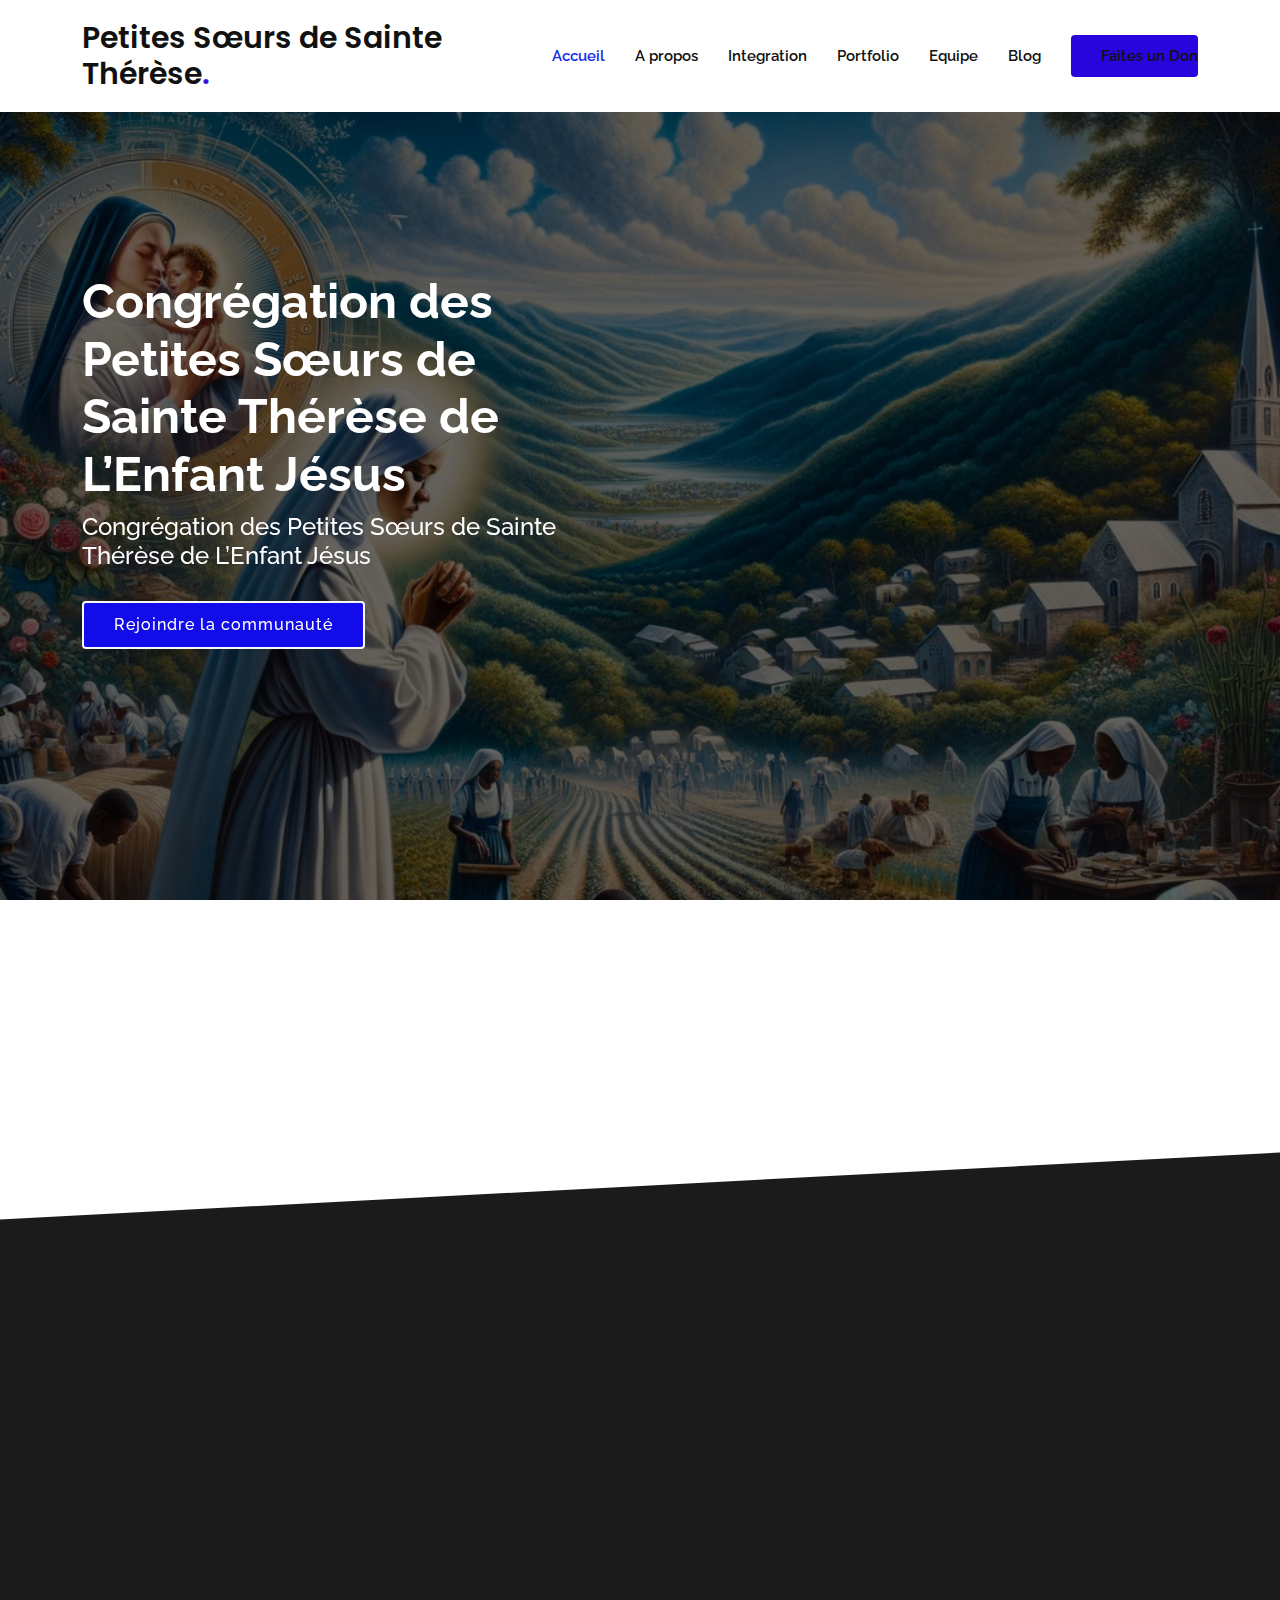
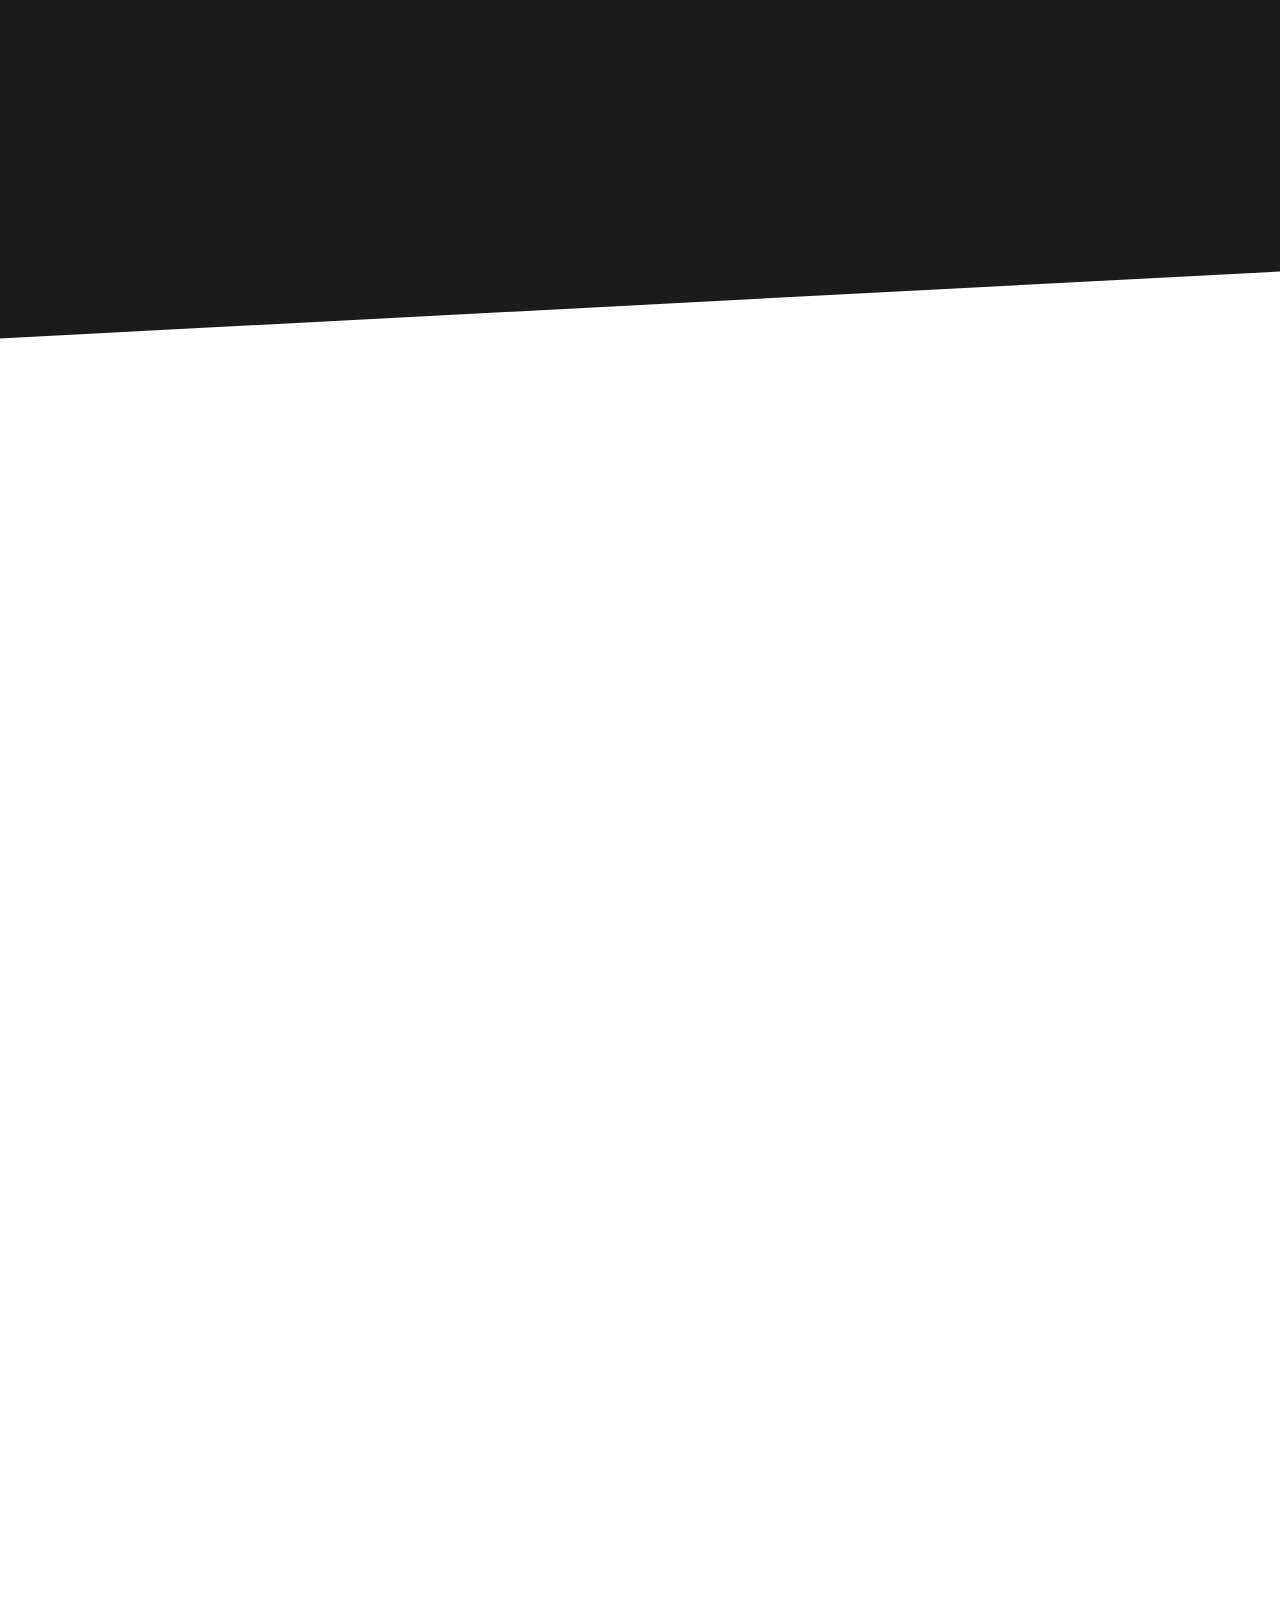
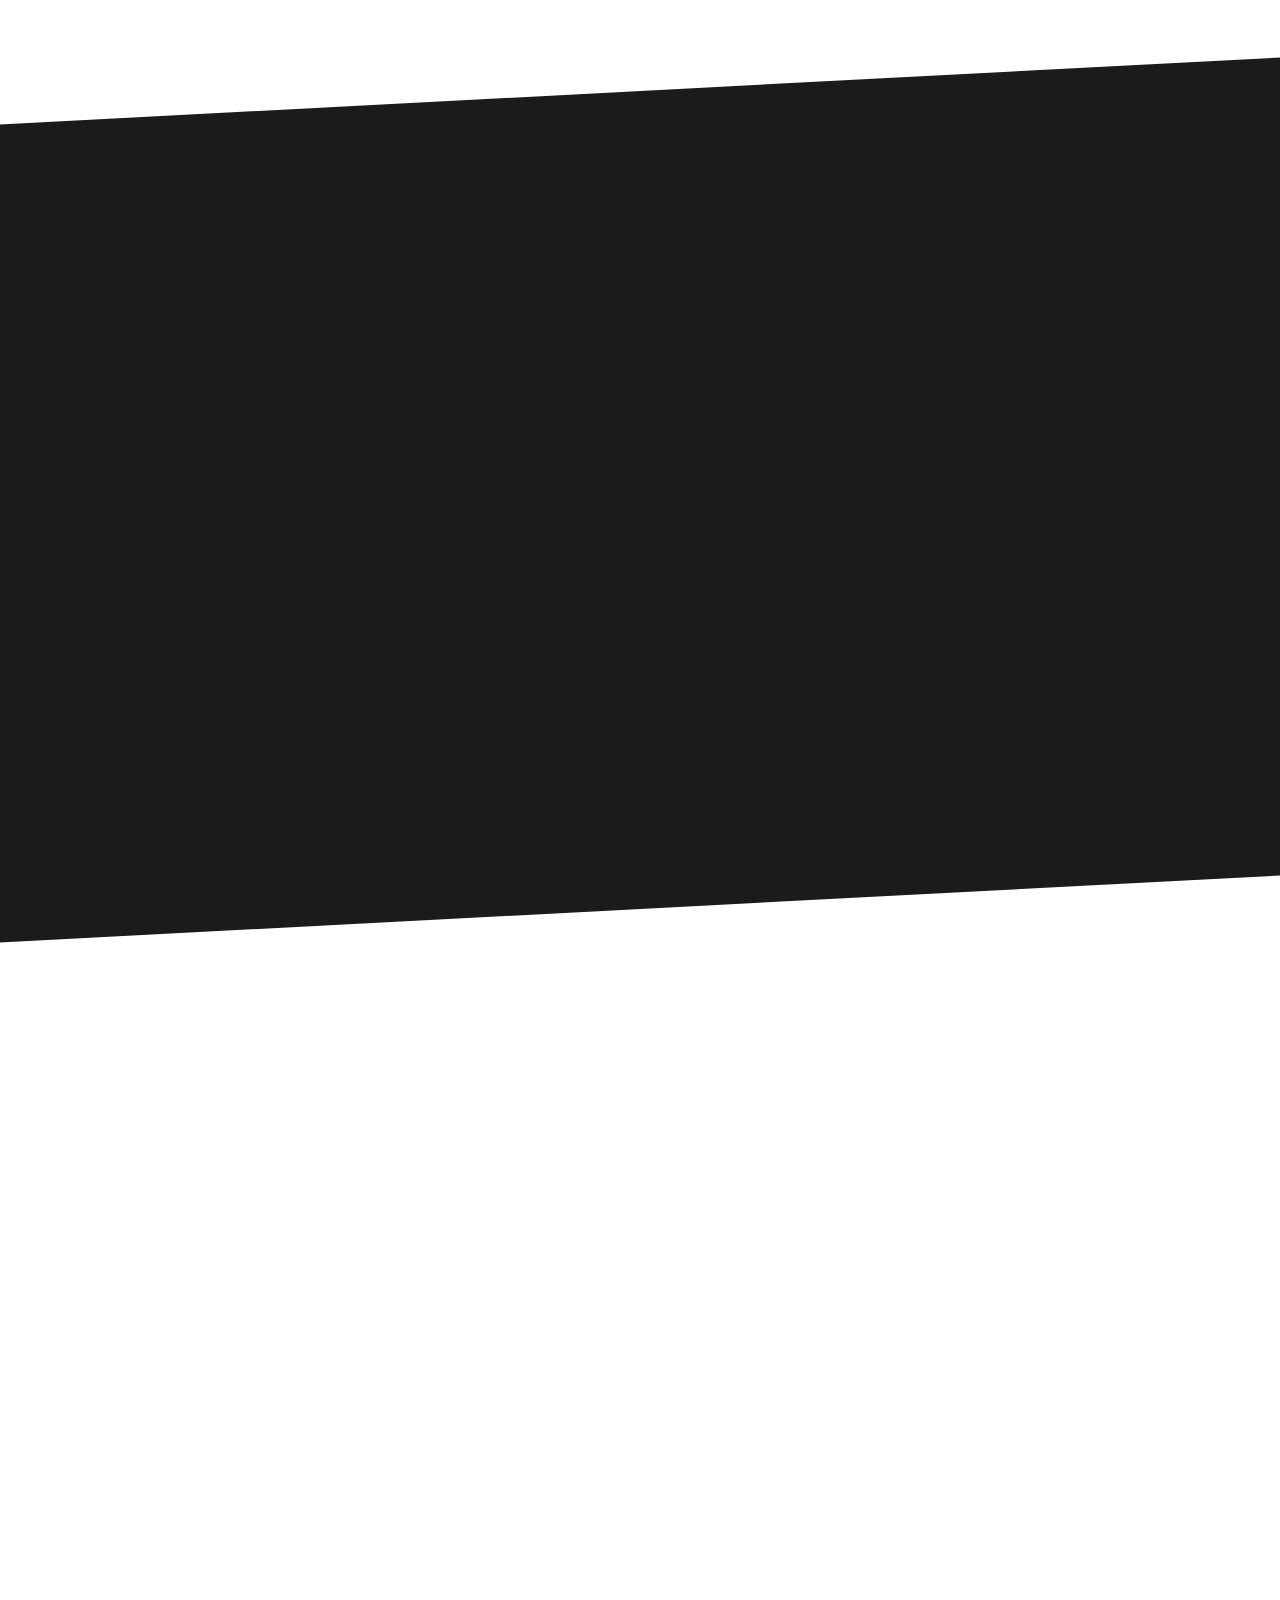
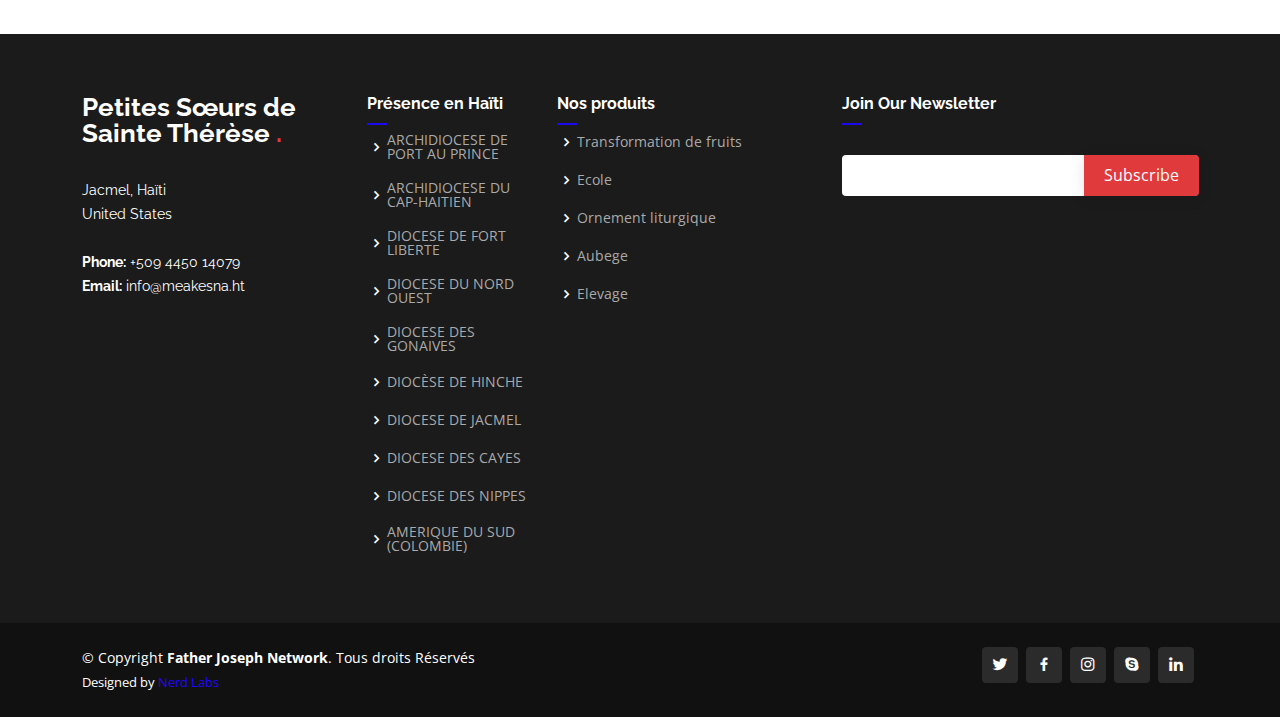
<file: index.html>
<!DOCTYPE html>
<html lang="en">

<head>
  <meta charset="utf-8">
  <meta content="width=device-width, initial-scale=1.0" name="viewport">

  <title>Congrégation des Petites Sœurs de Sainte Thérèse de L’Enfant Jésus.</title>
  <meta content="" name="description">
  <meta content="" name="keywords">

  <!-- Favicons -->
  <link href="assets/img/favicon.png" rel="icon">
  <link href="assets/img/apple-touch-icon.png" rel="apple-touch-icon">

  <!-- Google Fonts -->
  <link href="https://fonts.googleapis.com/css?family=Open+Sans:300,300i,400,400i,600,600i,700,700i|Raleway:300,300i,400,400i,500,500i,600,600i,700,700i|Poppins:300,300i,400,400i,500,500i,600,600i,700,700i" rel="stylesheet">

  <!-- Vendor CSS Files -->
  <link href="assets/vendor/aos/aos.css" rel="stylesheet">
  <link href="assets/vendor/bootstrap/css/bootstrap.min.css" rel="stylesheet">
  <link href="assets/vendor/bootstrap-icons/bootstrap-icons.css" rel="stylesheet">
  <link href="assets/vendor/boxicons/css/boxicons.min.css" rel="stylesheet">
  <link href="assets/vendor/glightbox/css/glightbox.min.css" rel="stylesheet">
  <link href="assets/vendor/remixicon/remixicon.css" rel="stylesheet">
  <link href="assets/vendor/swiper/swiper-bundle.min.css" rel="stylesheet">

  <!-- Template Main CSS File -->
  <link href="assets/css/style.css" rel="stylesheet">
</head>

<body>

  <!-- ======= Header ======= -->
  <header id="header" class="fixed-top d-flex align-items-center">
    <div class="container d-flex align-items-center">
      <h1 class="logo me-auto"><a href="index.html">Petites Sœurs de Sainte Thérèse<span>.</span></a></h1>
      <!-- Uncomment below if you prefer to use an image logo -->
      <!-- <a href="index.html" class="logo me-auto"><img src="assets/img/logo.png" alt=""></a>-->

      <nav id="navbar" class="navbar order-last order-lg-0">
        <ul>
          <li><a class="nav-link scrollto active" href="#hero">Accueil</a></li>
          <li><a class="nav-link scrollto" href="#about">A propos</a></li>
          <li><a class="nav-link scrollto" href="#services">Integration</a></li>
          <li><a class="nav-link scrollto " href="#portfolio">Portfolio</a></li>
          <li><a class="nav-link scrollto" href="#team">Equipe</a></li>
          <li><a href="blog.html">Blog</a></li>
          <!-- .navbar -->

      <a href="don.html" class="get-started-btn scrollto">Faites un Don</a>
    </div>
  </header><!-- End Header -->

  <!-- ======= Hero Section ======= -->
  <section id="hero" class="d-flex align-items-center">

    <div class="container" data-aos="zoom-out" data-aos-delay="100">
      <div class="row">
        <div class="col-xl-6">
          <h1>Congrégation des Petites Sœurs de Sainte Thérèse de L’Enfant Jésus</h1>
          <h2>Congrégation des Petites Sœurs de Sainte Thérèse de L’Enfant Jésus</h2>
          <a href="#about" class="btn-get-started scrollto">Rejoindre la communauté</a>
        </div>
      </div>
    </div>

  </section><!-- End Hero -->

  <main id="main">

    <!-- ======= Clients Section ======= -->
    <section id="clients" class="clients">
      <div class="container" data-aos="zoom-in">

        <div class="clients-slider swiper">
          <div class="swiper-wrapper align-items-center">
            <div class="swiper-slide"><img src="assets/img/clients/client-1.png" class="img-fluid" alt=""></div>
            <div class="swiper-slide"><img src="assets/img/clients/client-2.png" class="img-fluid" alt=""></div>
            <div class="swiper-slide"><img src="assets/img/clients/client-3.png" class="img-fluid" alt=""></div>
            <div class="swiper-slide"><img src="assets/img/clients/client-4.png" class="img-fluid" alt=""></div>
            <div class="swiper-slide"><img src="assets/img/clients/client-5.png" class="img-fluid" alt=""></div>
            <div class="swiper-slide"><img src="assets/img/clients/client-6.png" class="img-fluid" alt=""></div>
            <div class="swiper-slide"><img src="assets/img/clients/client-7.png" class="img-fluid" alt=""></div>
            <div class="swiper-slide"><img src="assets/img/clients/client-8.png" class="img-fluid" alt=""></div>
          </div>
          <div class="swiper-pagination"></div>
        </div>

      </div>
    </section><!-- End Clients Section -->

    <!-- ======= About Section ======= -->
    <section id="about" class="about section-bg">
      <div class="container" data-aos="fade-up">

        <div class="row no-gutters">
          <div class="content col-xl-5 d-flex align-items-stretch">
            <div class="content">
              <h3>Petites Sœurs de Sainte Thérèse de L’Enfant Jésus</h3>
              <p>
                Avec amour, foi et dévouement, nous marchons dans les pas de Sainte Thérèse, au service de ceux qui ont le plus besoin.
              </p>
              <a href="#" class="about-btn"><span>A Propos</span> <i class="bx bx-chevron-right"></i></a>
            </div>
          </div>
          <div class="col-xl-7 d-flex align-items-stretch">
            <div class="icon-boxes d-flex flex-column justify-content-center">
              <div class="row">
                <div class="col-md-6 icon-box" data-aos="fade-up" data-aos-delay="100">
                  <i class="bx bx-receipt"></i>
                  <h4>Fondée par le Père Louis Farnèse LOUIS CHARLES</h4>
                  <p>La Congrégation est est un phare d'espoir et de spiritualité ancré dans l'amour et le service. Notre mission, inspirée par l'enseignement et l'exemple de notre patronne Sainte Thérèse, est de propager l'amour du Christ à travers l'évangélisation, l'éducation, et le soin des plus démunis.</p>
                </div>
                <div class="col-md-6 icon-box" data-aos="fade-up" data-aos-delay="200">
                  <i class="bx bx-cube-alt"></i>
                  <h4>Rencontrez Sœur Denise DESIL</h4>
                  <p>Sœur Denise DESIL, notre guide spirituelle depuis 2017, incarne les valeurs de notre fondatrice et mène avec sagesse et compassion. Réélue en 2023, elle continue d’inspirer et de diriger notre communauté avec un engagement renouvelé envers notre mission.</p>
                </div>
                <div class="col-md-6 icon-box" data-aos="fade-up" data-aos-delay="300">
                  <i class="bx bx-images"></i>
                  <h4>Notre mission</h4>
                  <p>Nous vous invitons à explorer notre site pour découvrir l'histoire riche de notre Congrégation, notre charisme unique, et les diverses façons dont nous servons la communauté.</p>
                </div>
                <div class="col-md-6 icon-box" data-aos="fade-up" data-aos-delay="400">
                  <i class="bx bx-shield"></i>
                  <h4>Contribuer à notre mission</h4>
                  <p>Votre soutien est essentiel pour nous permettre de continuer notre œuvre. Découvrez comment vous pouvez contribuer à notre mission à travers vos prières et vos dons. Chaque geste, grand ou petit, aide à faire une différence significative dans la vie des personnes que nous servons.</p>
                </div>
              </div>
            </div><!-- End .content-->
          </div>
        </div>

      </div>
    </section><!-- End About Section -->

    <!-- ======= Counts Section ======= -->
    <section id="counts" class="counts">
      <div class="container" data-aos="fade-up">

        <div class="row">

          <div class="col-lg-3 col-md-6">
            <div class="count-box">
              <i class="bi bi-emoji-smile"></i>
              <span data-purecounter-start="0" data-purecounter-end="22" data-purecounter-duration="1" class="purecounter"></span>
              <p>Nos membres</p>
            </div>
          </div>

          <div class="col-lg-3 col-md-6 mt-5 mt-md-0">
            <div class="count-box">
              <i class="bi bi-journal-richtext"></i>
              <span data-purecounter-start="0" data-purecounter-end="30" data-purecounter-duration="1" class="purecounter"></span>
              <p>Projets</p>
            </div>
          </div>

          <div class="col-lg-3 col-md-6 mt-5 mt-lg-0">
            <div class="count-box">
              <i class="bi bi-headset"></i>
              <span data-purecounter-start="0" data-purecounter-end="76" data-purecounter-duration="1" class="purecounter"></span>
              <p>Années d'existence</p>
            </div>
          </div>

          <div class="col-lg-3 col-md-6 mt-5 mt-lg-0">
            <div class="count-box">
              <i class="bi bi-people"></i>
              <span data-purecounter-start="0" data-purecounter-end="10" data-purecounter-duration="1" class="purecounter"></span>
              <p>Equipes</p>
            </div>
          </div>

        </div>

      </div>
    </section><!-- End Counts Section -->

    <!-- ======= Tabs Section ======= -->
    <section id="tabs" class="tabs">
      <div class="container" data-aos="fade-up">

        <ul class="nav nav-tabs row d-flex">
          <li class="nav-item col-3">
            <a class="nav-link active show" data-bs-toggle="tab" data-bs-target="#tab-1">
              <i class="ri-gps-line"></i>
              <h4 class="d-none d-lg-block">ORA ET LABORA</h4>
            </a>
          </li>
          <li class="nav-item col-3">
            <a class="nav-link" data-bs-toggle="tab" data-bs-target="#tab-2">
              <i class="ri-body-scan-line"></i>
              <h4 class="d-none d-lg-block">VIE SPIRITUELLE </h4>
            </a>
          </li>
          <li class="nav-item col-3">
            <a class="nav-link" data-bs-toggle="tab" data-bs-target="#tab-3">
              <i class="ri-sun-line"></i>
              <h4 class="d-none d-lg-block">VIE EN COMMUNAUTE</h4>
            </a>
          </li>
          <li class="nav-item col-3">
            <a class="nav-link" data-bs-toggle="tab" data-bs-target="#tab-4">
              <i class="ri-store-line"></i>
              <h4 class="d-none d-lg-block">FORMATION</h4>
            </a>
          </li>
        </ul>

        <div class="tab-content">
          <div class="tab-pane active show" id="tab-1">
            <div class="row">
              <div class="col-lg-6 order-2 order-lg-1 mt-3 mt-lg-0" data-aos="fade-up" data-aos-delay="100">
                <h3>Vivre selon les volontés de Dieu</h3>
                <p class="fst-italic">
                  Le but spécifique de cette Institution est de faire étendre le Règne de Dieu et la sanctification de ses Membres par l’annonce de l’Evangile et l’application de la Petite Voie de l’Enfance Spirituelle : Amour, Confiance, Abandon de Thérèse de Lisieux, sa Patronne.
                </p>
                <ul>
                  <li><i class="ri-check-double-line"></i> Fondée pour améliorer la vie des paysans, liant agriculture et éducation.</li>
                  <li><i class="ri-check-double-line"></i> Inspirée par les enseignements de Jésus, se concentre sur les besoins physiques et spirituels</li>
                  <li><i class="ri-check-double-line"></i> Devise "ORA ET LABORA" guide leur travail auprès des communautés rurales.</li>
                </ul>
                <p>
                  Fondée le 14 décembre 1948 par le Père Louis Farnèse LOUIS CHARLES dans les montagnes de Jacmel à Marbial, la Congrégation des Petites Sœurs de Sainte Thérèse de l’Enfant Jésus (PSST) est la première Congrégation autochtone d’Haïti, centrée sur l'extension du Règne de Dieu et la sanctification de ses membres à travers l'évangélisation et l'application de la "Petite Voie" de Sainte Thérèse de Lisieux. Profondément attachée au bien-être des paysans, cette Congrégation lie étroitement l'éducation, notamment en lecture et écriture, au travail de la terre, suivant la devise "ORA ET LABORA" (prie et travaille). Elle vise à transformer ses membres en producteurs de nourriture et en éducateurs, particulièrement dans les zones rurales d’Haïti, en réponse à l'appel à la fois spirituel et corporel de l’Évangile. Officiellement reconnue comme Institut de droit diocésain en 1965 et en tant qu'Institut de droit pontifical en 1998, la Congrégation a déménagé près de Port-au-Prince en 1955, sous la guidance de Monseigneur Rémy AUGUSTIN, pour mieux se développer.
                </p>
              </div>
              <div class="col-lg-6 order-1 order-lg-2 text-center" data-aos="fade-up" data-aos-delay="200">
                <img src="assets/img/ora.webp" alt="" class="img-fluid">
              </div>
            </div>
          </div>
          <div class="tab-pane" id="tab-2">
            <div class="row">
              <div class="col-lg-6 order-2 order-lg-1 mt-3 mt-lg-0">
                <h3>Pratiques Spirituelles Quotidiennes et Dévotion à la Sainteté</h3>
                <p>
                  Appréciation des Membres au regard de l’appel à la Sainteté dans le style de la Sequela Christi.
                  Les Membres de l’Institut s’imposent chaque jour une demi-heure de méditation ou de contemplation, le matin.
                  Avant le coucher, elles font l’examen de leur journée pour mieux voir comment elles ont accueilli et vécu   l’amour de Jésus et les inspirations du Père.  
                  Une fois par mois elles ont une journée de récollection et chaque année une retraite de huit (8) jours et une journée thérésienne. Le mardi est consacré à Sainte Thérèse de l’Enfant Jésus.
                  
                </p>
                <ul>
                  <li><i class="ri-check-double-line"></i>Elles intensifient leur vie d’intimité avec Jésus à l’heure Sainte hebdomadaire, Visite au saint quotidiennement.</li>
                  <li><i class="ri-check-double-line"></i>Elles reçoivent le sacrement de la réconciliation de façon régulière.</li>
                  <li><i class="ri-check-double-line"></i>Elles récitent le rosaire quotidiennement.</li>
                  <li><i class="ri-check-double-line"></i>Les Laudes, les Vêpres et les Complies sont priées communautairement.</li>
                </ul>
              </div>
              <div class="col-lg-6 order-1 order-lg-2 text-center">
                <img src="assets/img/spiritualite.webp" alt="" class="img-fluid">
              </div>
            </div>
          </div>
          <div class="tab-pane" id="tab-3">
            <div class="row">
              <div class="col-lg-6 order-2 order-lg-1 mt-3 mt-lg-0">
                <h3>Agrandir la communauté de la foi en Christ</h3>
                <p>
                  Les Petites Sœurs vivent comme Sainte Thérèse, dans une union étroite avec Jésus. La prière personnelle est importante pour elles. Elle leur permet de rencontrer Jésus dans l’intime de leur cœur. Elles vivent en communion fraternelle avec leurs Sœurs. Elles essaient de s’adapter au tempérament de chacune de leurs Sœurs. Elles trouvent dans la vie en fraternité un soutien et un réconfort.
                  Elles vivent dans une fraternité rassemblée par le Christ, comportant la cohabitation, la mise en commun des biens et le partage des tâches domestiques                  
                </p>
                <ul>
                  <li><i class="ri-check-double-line"></i>Vie fraternelle centrée sur le Christ et l'entraide.</li>
                  <li><i class="ri-check-double-line"></i>Cultiver les valeurs chrétiennes par travail commun et prière.</li>
                  <li><i class="ri-check-double-line"></i>Incarnation de l'amour du Christ dans actions et foi</li>
                </ul>

              </div>
              <div class="col-lg-6 order-1 order-lg-2 text-center">
                <img src="assets/img/communaute.webp" alt="" class="img-fluid">
              </div>
            </div>
          </div>
          <div class="tab-pane" id="tab-4">
            <div class="row">
              <div class="col-lg-6 order-2 order-lg-1 mt-3 mt-lg-0">
                <h3>Les séances de formation</h3>
                <p>
                  Selon les Constitutions des Petites Sœurs de Sainte Thérèse de l’Enfant Jésus (article 7.2.1) la formation a pour objectif de les aider aux différentes étapes de leur vie, à ressaisir et à approfondir leur vocation propre. Cette vocation propre les engage à s’identifier de plus en plus à Jésus de Nazareth qui vivait harmonieusement sa relation au père et son engagement au monde (canon 659, # 1 & 2). Ce processus requiert : écoute, dialogue, partage, accompagnement dans le temps, la formation et l’expérience dans le domaine de la formation.
                  La formation des Petites Sœurs de Sainte Thérèse de l’Enfant Jésus est constituée de différentes étapes :                
                </p>
                <ul>
                  <li><i class="ri-check-double-line"></i>L’Eveil Vocationnel</li>
                  <li><i class="ri-check-double-line"></i>Le Pré- Noviciat (le Postulat)</li>
                  <li><i class="ri-check-double-line"></i>Le Noviciat</li>
                  <li><i class="ri-check-double-line"></i>Le Juniorat</li>
                  <li><i class="ri-check-double-line"></i>La formation permanente.</li>
                </ul>
              </div>
              <div class="col-lg-6 order-1 order-lg-2 text-center">
                <img src="assets/img/soeurprie.webp" alt="" class="img-fluid">
              </div>
            </div>
          </div>
        </div>

      </div>
    </section><!-- End Tabs Section -->

<!-- ======= Services Section ======= -->
<section id="services" class="services section-bg ">
  <div class="container" data-aos="fade-up">

    <div class="section-title">
      <h2>Services</h2>
      <p>Magnam dolores commodi suscipit. Necessitatibus eius consequatur ex aliquid fuga eum quidem. Sit sint consectetur velit. Quisquam quos quisquam cupiditate. Et nemo qui impedit suscipit alias ea.</p>
    </div>

    <div class="row">
      <div class="col-md-6">
        <div class="icon-box" data-aos="fade-up" data-aos-delay="100">
          <i class="bi bi-briefcase"></i>
          <h4><a href="#">Lorem Ipsum</a></h4>
          <p>Voluptatum deleniti atque corrupti quos dolores et quas molestias excepturi sint occaecati cupiditate non provident</p>
        </div>
      </div>
      <div class="col-md-6 mt-4 mt-md-0">
        <div class="icon-box" data-aos="fade-up" data-aos-delay="200">
          <i class="bi bi-card-checklist"></i>
          <h4><a href="#">Dolor Sitema</a></h4>
          <p>Minim veniam, quis nostrud exercitation ullamco laboris nisi ut aliquip ex ea commodo consequat tarad limino ata</p>
        </div>
      </div>
      <div class="col-md-6 mt-4 mt-md-0">
        <div class="icon-box" data-aos="fade-up" data-aos-delay="300">
          <i class="bi bi-bar-chart"></i>
          <h4><a href="#">Sed ut perspiciatis</a></h4>
          <p>Duis aute irure dolor in reprehenderit in voluptate velit esse cillum dolore eu fugiat nulla pariatur</p>
        </div>
      </div>
      <div class="col-md-6 mt-4 mt-md-0">
        <div class="icon-box" data-aos="fade-up" data-aos-delay="400">
          <i class="bi bi-binoculars"></i>
          <h4><a href="#">Nemo Enim</a></h4>
          <p>Excepteur sint occaecat cupidatat non proident, sunt in culpa qui officia deserunt mollit anim id est laborum</p>
        </div>
      </div>
      <div class="col-md-6 mt-4 mt-md-0">
        <div class="icon-box" data-aos="fade-up" data-aos-delay="500">
          <i class="bi bi-brightness-high"></i>
          <h4><a href="#">Magni Dolore</a></h4>
          <p>At vero eos et accusamus et iusto odio dignissimos ducimus qui blanditiis praesentium voluptatum deleniti atque</p>
        </div>
      </div>
      <div class="col-md-6 mt-4 mt-md-0">
        <div class="icon-box" data-aos="fade-up" data-aos-delay="600">
          <i class="bi bi-calendar4-week"></i>
          <h4><a href="#">Eiusmod Tempor</a></h4>
          <p>Et harum quidem rerum facilis est et expedita distinctio. Nam libero tempore, cum soluta nobis est eligendi</p>
        </div>
      </div>
    </div>

  </div>
</section><!-- End Services Section -->

    <!-- ======= Contact Section ======= -->
  <section id="contact" class="contact">
      <div class="container" data-aos="fade-up">

        <div class="section-title">
          <h2>Contact</h2>
          <p>Ensemble, avec foi et amour, nous poursuivons l’œuvre de Sainte Thérèse, apportant lumière et espoir à ceux qui en ont le plus besoin.</p>
        </div>

        <div class="row" data-aos="fade-up" data-aos-delay="100">

          <div class="col-lg-6">

            <div class="row">
              <div class="col-md-12">
                <div class="info-box">
                  <i class="bx bx-map"></i>
                  <h3>Adresse</h3>
                  <p>10, rue XXX, Jacmel, Haiti</p>
                </div>
              </div>
              <div class="col-md-6">
                <div class="info-box mt-4">
                  <i class="bx bx-envelope"></i>
                  <h3>Email</h3>
                  <p>info@meakesna.ht<br>contact@meakesna.ht</p>
                </div>
              </div>
              <div class="col-md-6">
                <div class="info-box mt-4">
                  <i class="bx bx-phone-call"></i>
                  <h3>Appelez-nous</h3>
                  <p>+509 3333 4444<br>+509 4444 3333</p>
                </div>
              </div>
            </div>

          </div>

          <div class="col-lg-6">
            <form action="forms/contact.php" method="post" role="form" class="php-email-form">
              <div class="row">
                <div class="col form-group">
                  <input type="text" name="name" class="form-control" id="name" placeholder="Your Name" required>
                </div>
                <div class="col form-group">
                  <input type="email" class="form-control" name="email" id="email" placeholder="Your Email" required>
                </div>
              </div>
              <div class="form-group">
                <input type="text" class="form-control" name="subject" id="subject" placeholder="Subject" required>
              </div>
              <div class="form-group">
                <textarea class="form-control" name="message" rows="5" placeholder="Message" required></textarea>
              </div>
              <div class="my-3">
                <div class="loading">En cours</div>
                <div class="error-message"></div>
                <div class="sent-message">Nous sommes toujours heureux d’entendre de ceux qui partagent notre passion pour la charité et la foi. N'hésitez pas à nous contacter pour plus d'informations, pour offrir votre aide, ou simplement pour demander une prière.

                  Ensemble, avec foi et amour, nous poursuivons l’œuvre de Sainte Thérèse, apportant lumière et espoir à ceux qui en ont le plus besoin.</div>
              </div>
              <div class="text-center"><button type="submit">Message envoyé</button></div>
            </form>
          </div>

        </div>

      </div>
    </section><!-- End Contact Section -->

  </main><!-- End #main -->

  <!-- ======= Footer ======= -->
  <footer id="footer">

    <div class="footer-top">
      <div class="container">
        <div class="row">

          <div class="col-lg-3 col-md-6 footer-contact">
            <h3>Petites Sœurs de Sainte Thérèse <span>.</span></h3>
            <p>
            <br>
              Jacmel, Haïti<br>
              United States <br><br>
              <strong>Phone:</strong> +509 4450 14079<br>
              <strong>Email:</strong> info@meakesna.ht<br>
            </p>
          </div>

          <div class="col-lg-2 col-md-6 footer-links">
            <h4>Présence en Haïti</h4>
            <ul>
              <li><i class="bx bx-chevron-right"></i> <a href="#">ARCHIDIOCESE DE PORT AU PRINCE</a></li>
              <li><i class="bx bx-chevron-right"></i> <a href="#">ARCHIDIOCESE  DU CAP-HAITIEN</a></li>
              <li><i class="bx bx-chevron-right"></i> <a href="#">DIOCESE DE FORT LIBERTE</a></li>
              <li><i class="bx bx-chevron-right"></i> <a href="#">DIOCESE DU NORD OUEST</a></li>
              <li><i class="bx bx-chevron-right"></i> <a href="#">DIOCESE DES GONAIVES</a></li>
              <li><i class="bx bx-chevron-right"></i> <a href="#">DIOCÈSE DE HINCHE</a></li>
              <li><i class="bx bx-chevron-right"></i> <a href="#">DIOCESE DE JACMEL</a></li>
              <li><i class="bx bx-chevron-right"></i> <a href="#">DIOCESE DES CAYES</a></li>
              <li><i class="bx bx-chevron-right"></i> <a href="#">DIOCESE DES NIPPES</a></li>
              <li><i class="bx bx-chevron-right"></i> <a href="#">AMERIQUE DU SUD (COLOMBIE)</a></li>
            </ul>
          </div>

          <div class="col-lg-3 col-md-6 footer-links">
            <h4>Nos produits</h4>
            <ul>
              <li><i class="bx bx-chevron-right"></i> <a href="#">Transformation de fruits</a></li>
              <li><i class="bx bx-chevron-right"></i> <a href="#">Ecole</a></li>
              <li><i class="bx bx-chevron-right"></i> <a href="#">Ornement liturgique</a></li>
              <li><i class="bx bx-chevron-right"></i> <a href="#">Aubege</a></li>
              <li><i class="bx bx-chevron-right"></i> <a href="#">Elevage</a></li>
            </ul>
          </div>

          <div class="col-lg-4 col-md-6 footer-newsletter">
            <h4>Join Our Newsletter</h4>
            <form action="" method="post">
              <input type="email" name="email"><input type="submit" value="Subscribe">
            </form>
          </div>

        </div>
      </div>
    </div>

    <div class="container d-md-flex py-4">

      <div class="me-md-auto text-center text-md-start">
        <div class="copyright">
          &copy; Copyright <strong><span>Father Joseph Network</span></strong>. Tous droits Réservés
        </div>
        <div class="credits">
          Designed by <a href="#">Nerd Labs</a>
        </div>
      </div>
      <div class="social-links text-center text-md-end pt-3 pt-md-0">
        <a href="#" class="twitter"><i class="bx bxl-twitter"></i></a>
        <a href="#" class="facebook"><i class="bx bxl-facebook"></i></a>
        <a href="#" class="instagram"><i class="bx bxl-instagram"></i></a>
        <a href="#" class="google-plus"><i class="bx bxl-skype"></i></a>
        <a href="#" class="linkedin"><i class="bx bxl-linkedin"></i></a>
      </div>
    </div>
  </footer><!-- End Footer -->

  <a href="#" class="back-to-top d-flex align-items-center justify-content-center"><i class="bi bi-arrow-up-short"></i></a>

  <!-- Vendor JS Files -->
  <script src="assets/vendor/purecounter/purecounter_vanilla.js"></script>
  <script src="assets/vendor/aos/aos.js"></script>
  <script src="assets/vendor/bootstrap/js/bootstrap.bundle.min.js"></script>
  <script src="assets/vendor/glightbox/js/glightbox.min.js"></script>
  <script src="assets/vendor/isotope-layout/isotope.pkgd.min.js"></script>
  <script src="assets/vendor/swiper/swiper-bundle.min.js"></script>
  <script src="assets/vendor/php-email-form/validate.js"></script>

  <!-- Template Main JS File -->
  <script src="assets/js/main.js"></script>

</body>

</html>
</file>
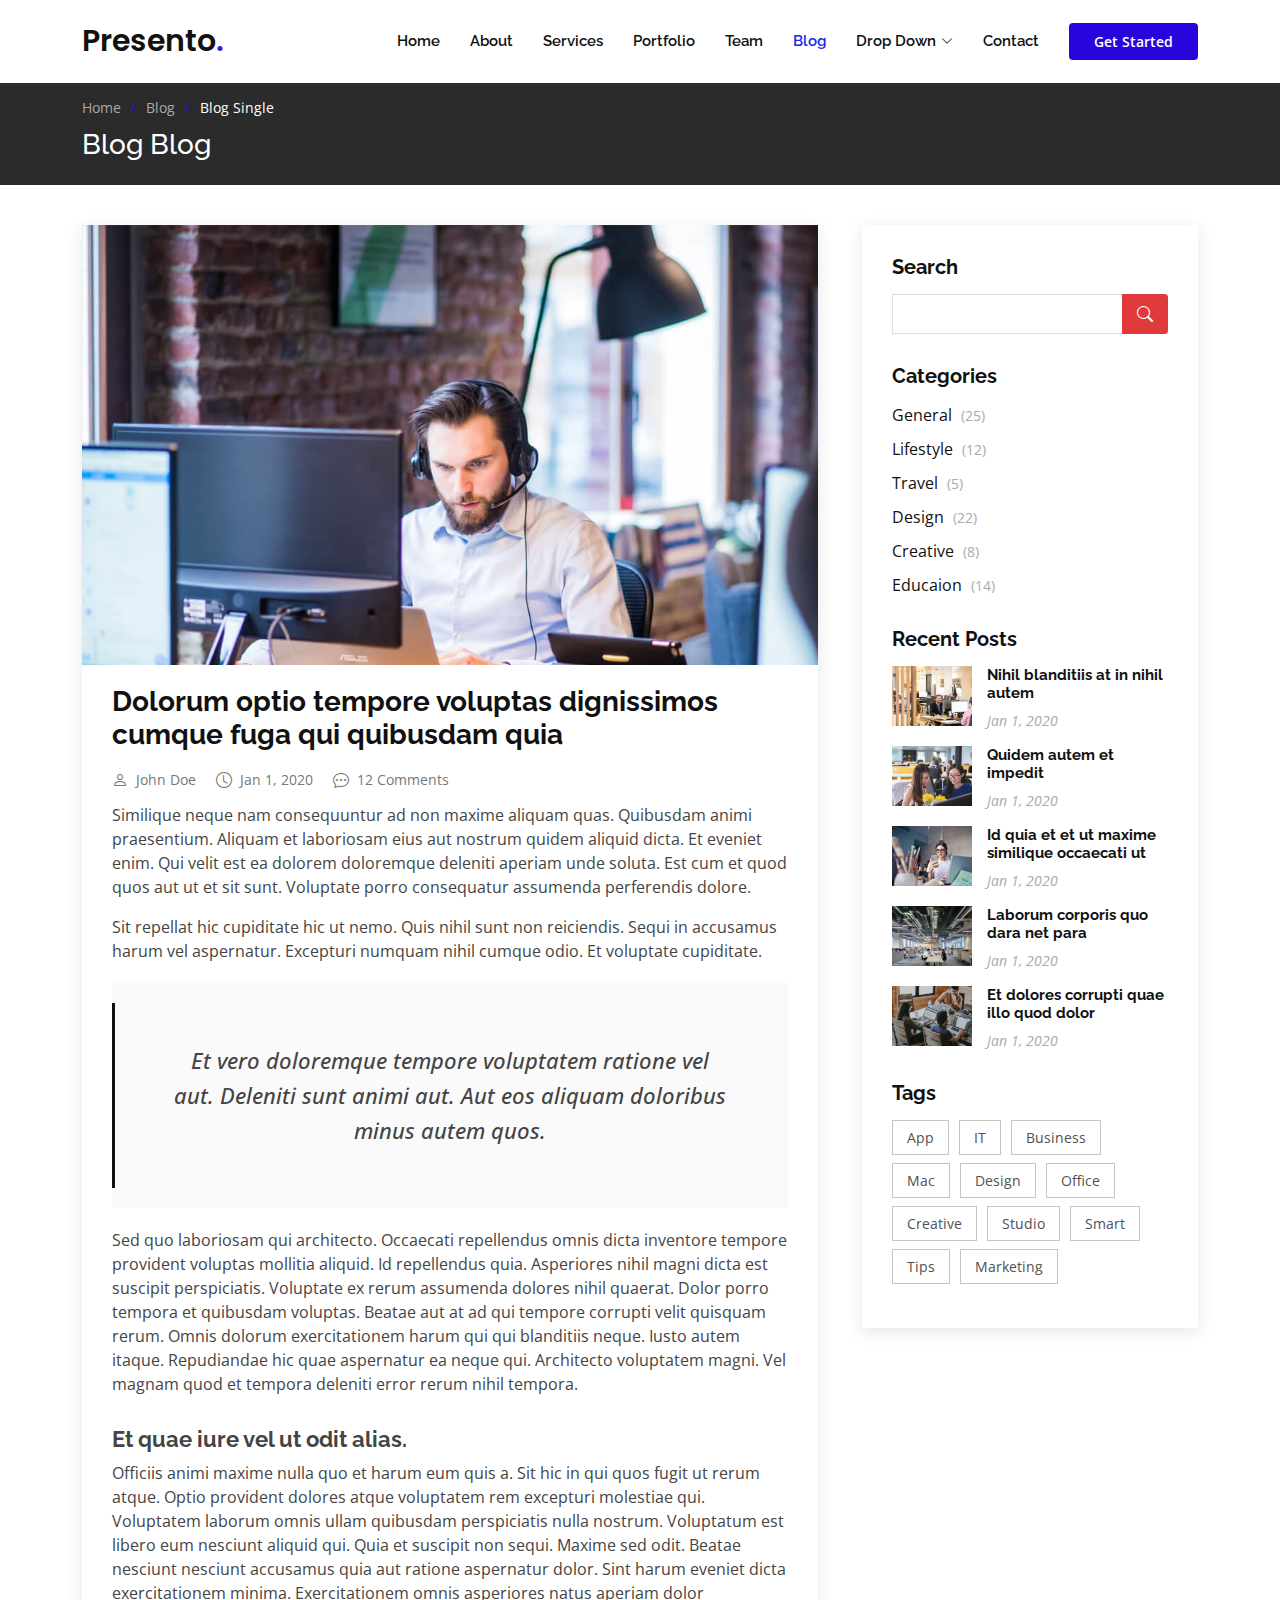
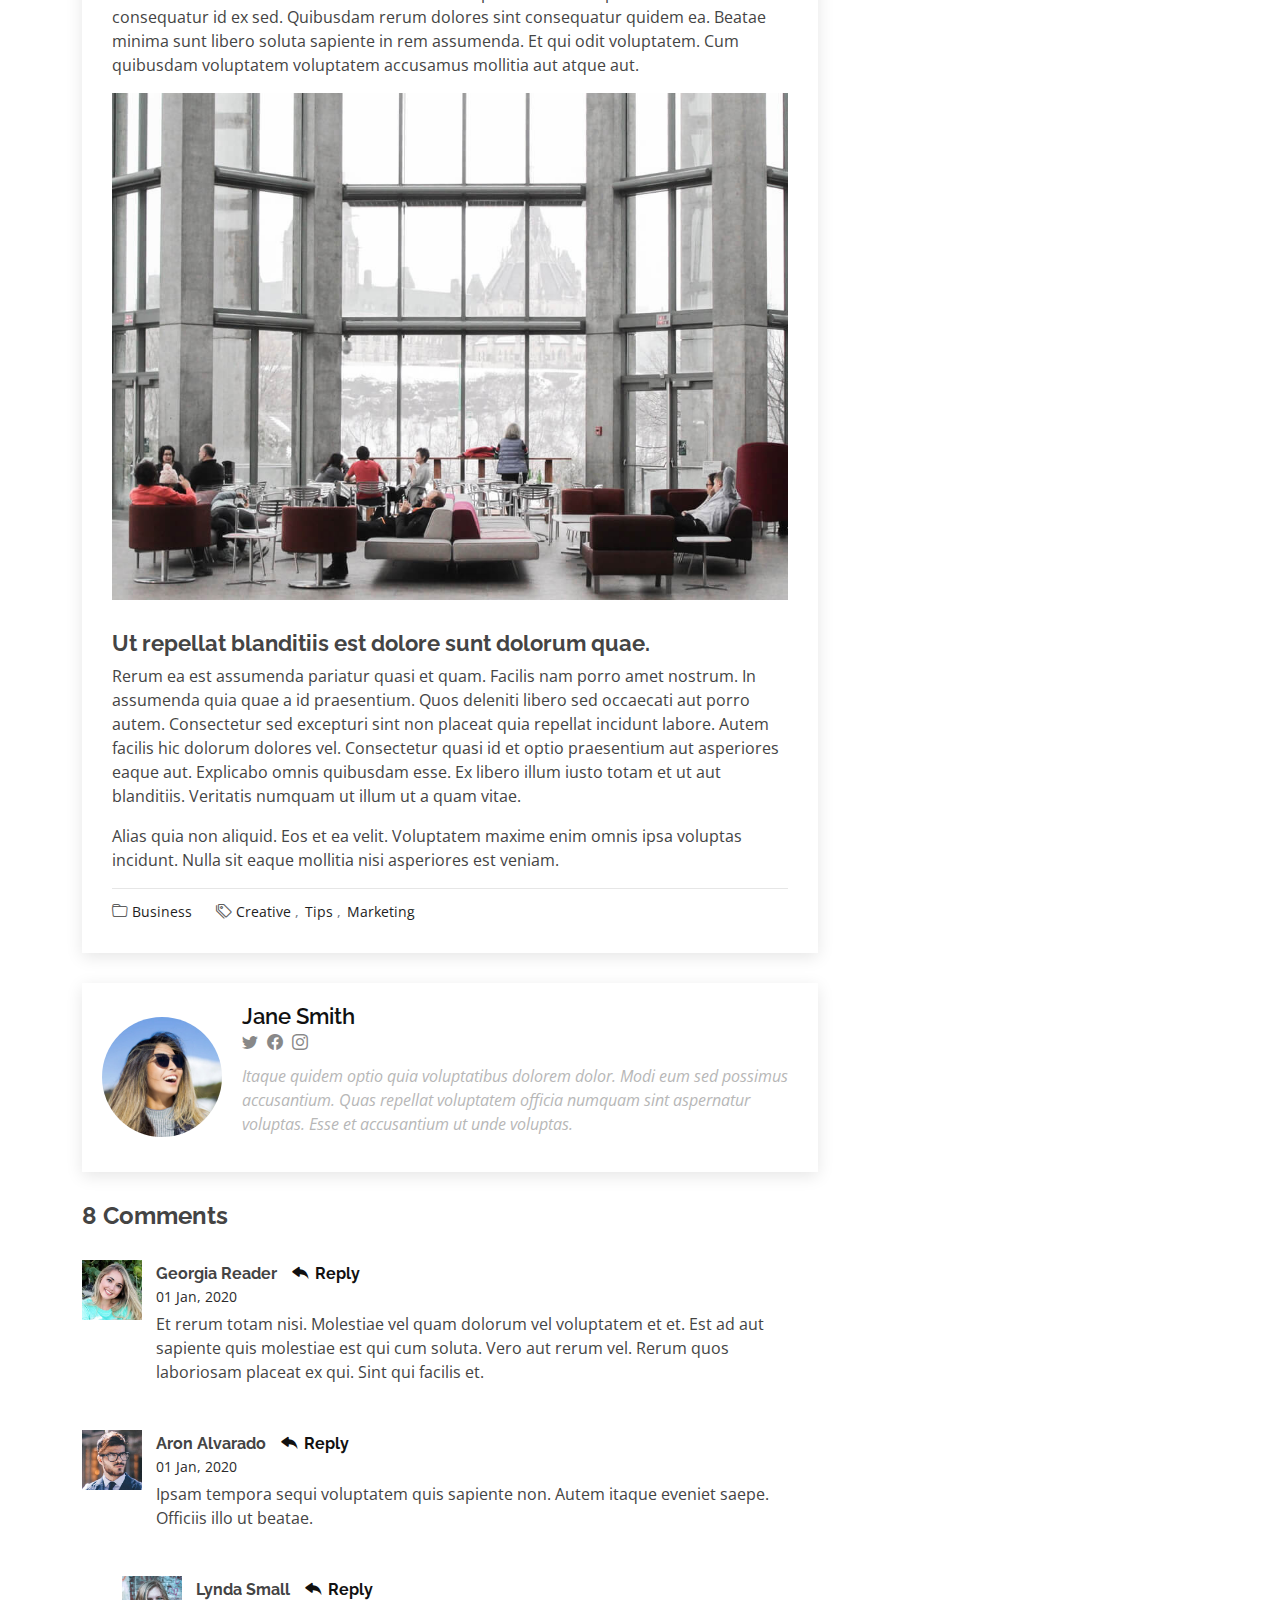
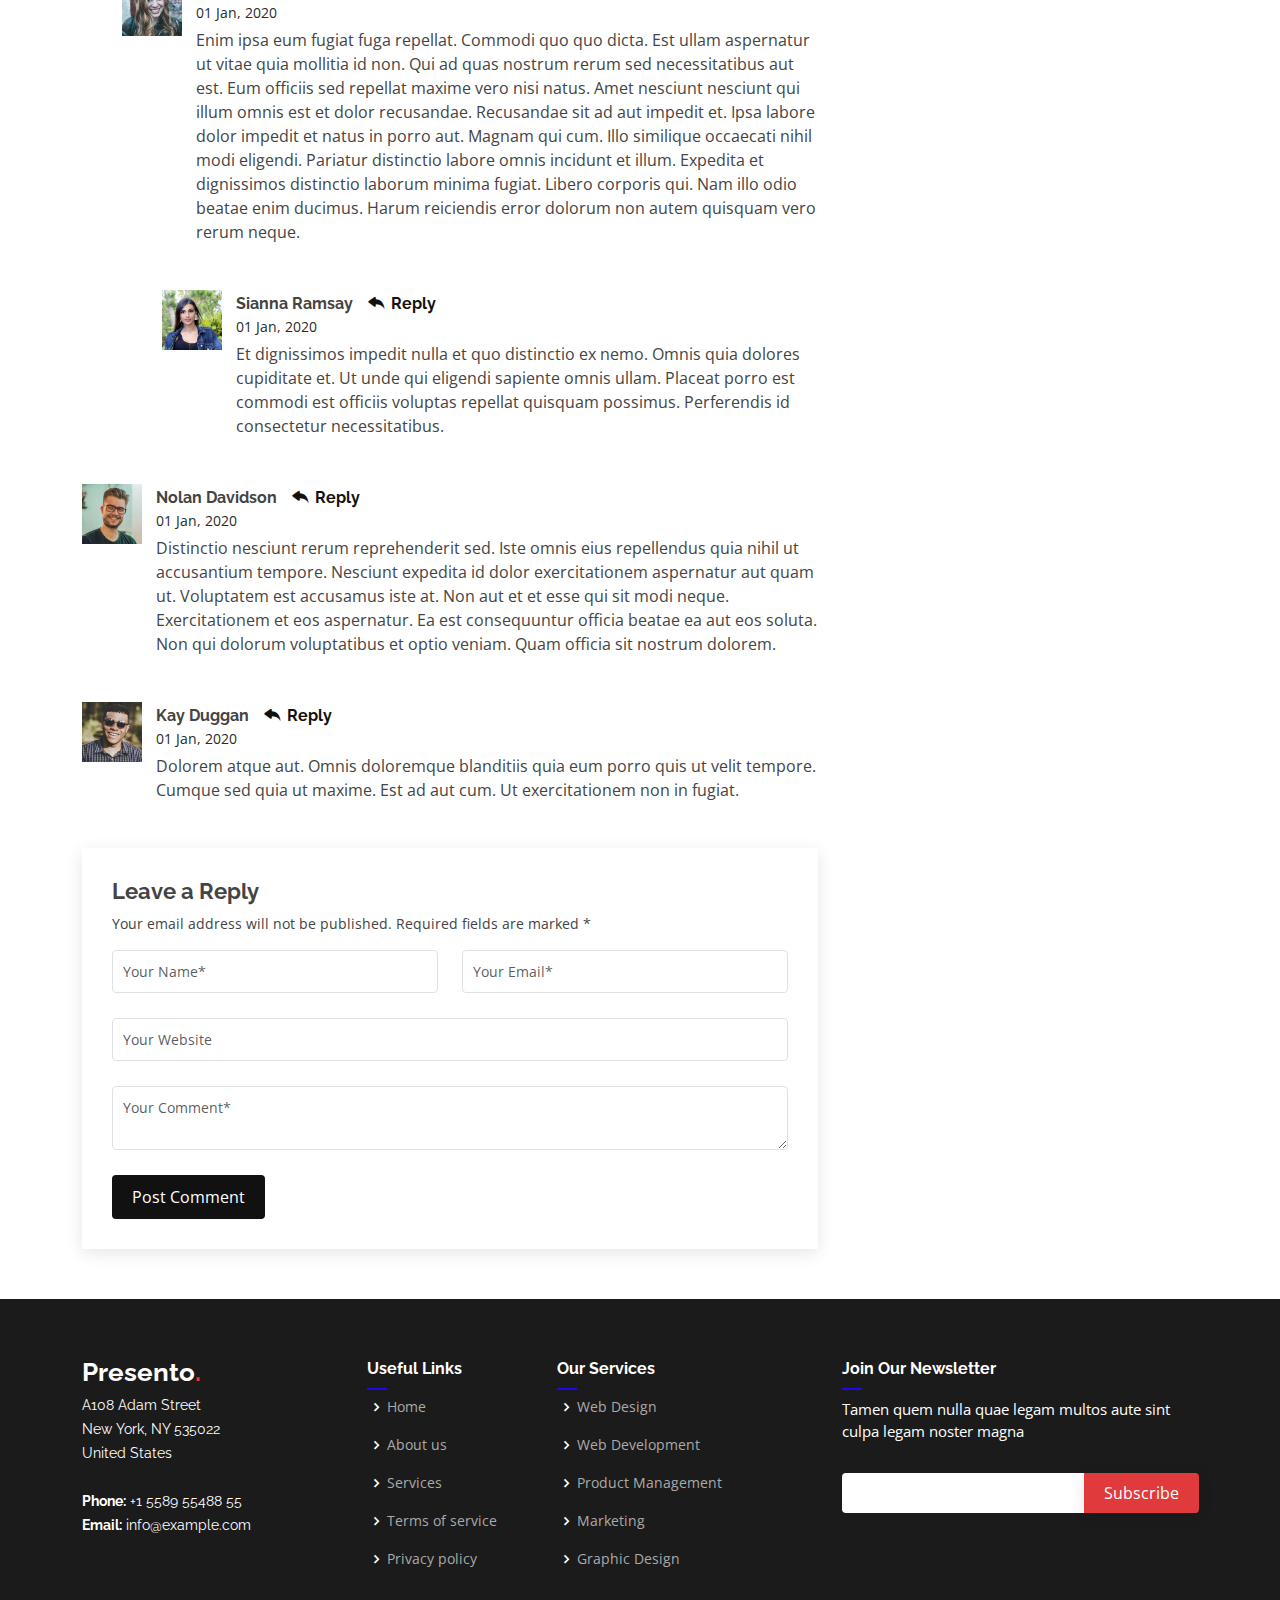
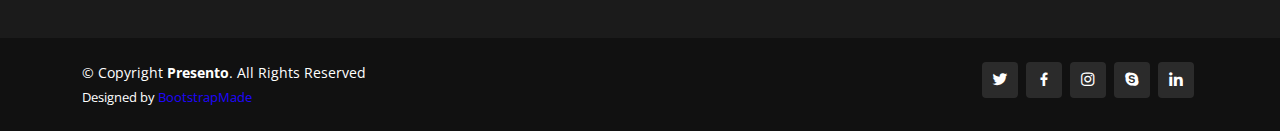
<file: blog-single.html>
<!DOCTYPE html>
<html lang="en">

<head>
  <meta charset="utf-8">
  <meta content="width=device-width, initial-scale=1.0" name="viewport">

  <title>Blog Single - Presento Bootstrap Template</title>
  <meta content="" name="description">
  <meta content="" name="keywords">

  <!-- Favicons -->
  <link href="assets/img/favicon.png" rel="icon">
  <link href="assets/img/apple-touch-icon.png" rel="apple-touch-icon">

  <!-- Google Fonts -->
  <link href="https://fonts.googleapis.com/css?family=Open+Sans:300,300i,400,400i,600,600i,700,700i|Raleway:300,300i,400,400i,500,500i,600,600i,700,700i|Poppins:300,300i,400,400i,500,500i,600,600i,700,700i" rel="stylesheet">

  <!-- Vendor CSS Files -->
  <link href="assets/vendor/aos/aos.css" rel="stylesheet">
  <link href="assets/vendor/bootstrap/css/bootstrap.min.css" rel="stylesheet">
  <link href="assets/vendor/bootstrap-icons/bootstrap-icons.css" rel="stylesheet">
  <link href="assets/vendor/boxicons/css/boxicons.min.css" rel="stylesheet">
  <link href="assets/vendor/glightbox/css/glightbox.min.css" rel="stylesheet">
  <link href="assets/vendor/remixicon/remixicon.css" rel="stylesheet">
  <link href="assets/vendor/swiper/swiper-bundle.min.css" rel="stylesheet">

  <!-- Template Main CSS File -->
  <link href="assets/css/style.css" rel="stylesheet">

  <!-- =======================================================
  * Template Name: Presento
  * Updated: Sep 18 2023 with Bootstrap v5.3.2
  * Template URL: https://bootstrapmade.com/presento-bootstrap-corporate-template/
  * Author: BootstrapMade.com
  * License: https://bootstrapmade.com/license/
  ======================================================== -->
</head>

<body>

  <!-- ======= Header ======= -->
  <header id="header" class="fixed-top d-flex align-items-center">
    <div class="container d-flex align-items-center">
      <h1 class="logo me-auto"><a href="index.html">Presento<span>.</span></a></h1>
      <!-- Uncomment below if you prefer to use an image logo -->
      <!-- <a href="index.html" class="logo me-auto"><img src="assets/img/logo.png" alt=""></a>-->

      <nav id="navbar" class="navbar order-last order-lg-0">
        <ul>
          <li><a class="nav-link scrollto " href="#hero">Home</a></li>
          <li><a class="nav-link scrollto" href="#about">About</a></li>
          <li><a class="nav-link scrollto" href="#services">Services</a></li>
          <li><a class="nav-link scrollto " href="#portfolio">Portfolio</a></li>
          <li><a class="nav-link scrollto" href="#team">Team</a></li>
          <li><a class="active" href="blog.html">Blog</a></li>
          <li class="dropdown"><a href="#"><span>Drop Down</span> <i class="bi bi-chevron-down"></i></a>
            <ul>
              <li><a href="#">Drop Down 1</a></li>
              <li class="dropdown"><a href="#"><span>Deep Drop Down</span> <i class="bi bi-chevron-right"></i></a>
                <ul>
                  <li><a href="#">Deep Drop Down 1</a></li>
                  <li><a href="#">Deep Drop Down 2</a></li>
                  <li><a href="#">Deep Drop Down 3</a></li>
                  <li><a href="#">Deep Drop Down 4</a></li>
                  <li><a href="#">Deep Drop Down 5</a></li>
                </ul>
              </li>
              <li><a href="#">Drop Down 2</a></li>
              <li><a href="#">Drop Down 3</a></li>
              <li><a href="#">Drop Down 4</a></li>
            </ul>
          </li>
          <li><a class="nav-link scrollto" href="#contact">Contact</a></li>
        </ul>
        <i class="bi bi-list mobile-nav-toggle"></i>
      </nav><!-- .navbar -->

      <a href="#about" class="get-started-btn scrollto">Get Started</a>
    </div>
  </header><!-- End Header -->

  <main id="main">

    <!-- ======= Breadcrumbs ======= -->
    <section class="breadcrumbs">
      <div class="container">

        <ol>
          <li><a href="index.html">Home</a></li>
          <li><a href="blog.html">Blog</a></li>
          <li>Blog Single</li>
        </ol>
        <h2>Blog Blog</h2>

      </div>
    </section><!-- End Breadcrumbs -->

    <!-- ======= Blog Single Section ======= -->
    <section id="blog" class="blog">
      <div class="container" data-aos="fade-up">

        <div class="row">

          <div class="col-lg-8 entries">

            <article class="entry entry-single">

              <div class="entry-img">
                <img src="assets/img/blog/blog-1.jpg" alt="" class="img-fluid">
              </div>

              <h2 class="entry-title">
                <a href="blog-single.html">Dolorum optio tempore voluptas dignissimos cumque fuga qui quibusdam quia</a>
              </h2>

              <div class="entry-meta">
                <ul>
                  <li class="d-flex align-items-center"><i class="bi bi-person"></i> <a href="blog-single.html">John Doe</a></li>
                  <li class="d-flex align-items-center"><i class="bi bi-clock"></i> <a href="blog-single.html"><time datetime="2020-01-01">Jan 1, 2020</time></a></li>
                  <li class="d-flex align-items-center"><i class="bi bi-chat-dots"></i> <a href="blog-single.html">12 Comments</a></li>
                </ul>
              </div>

              <div class="entry-content">
                <p>
                  Similique neque nam consequuntur ad non maxime aliquam quas. Quibusdam animi praesentium. Aliquam et laboriosam eius aut nostrum quidem aliquid dicta.
                  Et eveniet enim. Qui velit est ea dolorem doloremque deleniti aperiam unde soluta. Est cum et quod quos aut ut et sit sunt. Voluptate porro consequatur assumenda perferendis dolore.
                </p>

                <p>
                  Sit repellat hic cupiditate hic ut nemo. Quis nihil sunt non reiciendis. Sequi in accusamus harum vel aspernatur. Excepturi numquam nihil cumque odio. Et voluptate cupiditate.
                </p>

                <blockquote>
                  <p>
                    Et vero doloremque tempore voluptatem ratione vel aut. Deleniti sunt animi aut. Aut eos aliquam doloribus minus autem quos.
                  </p>
                </blockquote>

                <p>
                  Sed quo laboriosam qui architecto. Occaecati repellendus omnis dicta inventore tempore provident voluptas mollitia aliquid. Id repellendus quia. Asperiores nihil magni dicta est suscipit perspiciatis. Voluptate ex rerum assumenda dolores nihil quaerat.
                  Dolor porro tempora et quibusdam voluptas. Beatae aut at ad qui tempore corrupti velit quisquam rerum. Omnis dolorum exercitationem harum qui qui blanditiis neque.
                  Iusto autem itaque. Repudiandae hic quae aspernatur ea neque qui. Architecto voluptatem magni. Vel magnam quod et tempora deleniti error rerum nihil tempora.
                </p>

                <h3>Et quae iure vel ut odit alias.</h3>
                <p>
                  Officiis animi maxime nulla quo et harum eum quis a. Sit hic in qui quos fugit ut rerum atque. Optio provident dolores atque voluptatem rem excepturi molestiae qui. Voluptatem laborum omnis ullam quibusdam perspiciatis nulla nostrum. Voluptatum est libero eum nesciunt aliquid qui.
                  Quia et suscipit non sequi. Maxime sed odit. Beatae nesciunt nesciunt accusamus quia aut ratione aspernatur dolor. Sint harum eveniet dicta exercitationem minima. Exercitationem omnis asperiores natus aperiam dolor consequatur id ex sed. Quibusdam rerum dolores sint consequatur quidem ea.
                  Beatae minima sunt libero soluta sapiente in rem assumenda. Et qui odit voluptatem. Cum quibusdam voluptatem voluptatem accusamus mollitia aut atque aut.
                </p>
                <img src="assets/img/blog/blog-inside-post.jpg" class="img-fluid" alt="">

                <h3>Ut repellat blanditiis est dolore sunt dolorum quae.</h3>
                <p>
                  Rerum ea est assumenda pariatur quasi et quam. Facilis nam porro amet nostrum. In assumenda quia quae a id praesentium. Quos deleniti libero sed occaecati aut porro autem. Consectetur sed excepturi sint non placeat quia repellat incidunt labore. Autem facilis hic dolorum dolores vel.
                  Consectetur quasi id et optio praesentium aut asperiores eaque aut. Explicabo omnis quibusdam esse. Ex libero illum iusto totam et ut aut blanditiis. Veritatis numquam ut illum ut a quam vitae.
                </p>
                <p>
                  Alias quia non aliquid. Eos et ea velit. Voluptatem maxime enim omnis ipsa voluptas incidunt. Nulla sit eaque mollitia nisi asperiores est veniam.
                </p>

              </div>

              <div class="entry-footer">
                <i class="bi bi-folder"></i>
                <ul class="cats">
                  <li><a href="#">Business</a></li>
                </ul>

                <i class="bi bi-tags"></i>
                <ul class="tags">
                  <li><a href="#">Creative</a></li>
                  <li><a href="#">Tips</a></li>
                  <li><a href="#">Marketing</a></li>
                </ul>
              </div>

            </article><!-- End blog entry -->

            <div class="blog-author d-flex align-items-center">
              <img src="assets/img/blog/blog-author.jpg" class="rounded-circle float-left" alt="">
              <div>
                <h4>Jane Smith</h4>
                <div class="social-links">
                  <a href="https://twitters.com/#"><i class="bi bi-twitter"></i></a>
                  <a href="https://facebook.com/#"><i class="bi bi-facebook"></i></a>
                  <a href="https://instagram.com/#"><i class="biu bi-instagram"></i></a>
                </div>
                <p>
                  Itaque quidem optio quia voluptatibus dolorem dolor. Modi eum sed possimus accusantium. Quas repellat voluptatem officia numquam sint aspernatur voluptas. Esse et accusantium ut unde voluptas.
                </p>
              </div>
            </div><!-- End blog author bio -->

            <div class="blog-comments">

              <h4 class="comments-count">8 Comments</h4>

              <div id="comment-1" class="comment">
                <div class="d-flex">
                  <div class="comment-img"><img src="assets/img/blog/comments-1.jpg" alt=""></div>
                  <div>
                    <h5><a href="">Georgia Reader</a> <a href="#" class="reply"><i class="bi bi-reply-fill"></i> Reply</a></h5>
                    <time datetime="2020-01-01">01 Jan, 2020</time>
                    <p>
                      Et rerum totam nisi. Molestiae vel quam dolorum vel voluptatem et et. Est ad aut sapiente quis molestiae est qui cum soluta.
                      Vero aut rerum vel. Rerum quos laboriosam placeat ex qui. Sint qui facilis et.
                    </p>
                  </div>
                </div>
              </div><!-- End comment #1 -->

              <div id="comment-2" class="comment">
                <div class="d-flex">
                  <div class="comment-img"><img src="assets/img/blog/comments-2.jpg" alt=""></div>
                  <div>
                    <h5><a href="">Aron Alvarado</a> <a href="#" class="reply"><i class="bi bi-reply-fill"></i> Reply</a></h5>
                    <time datetime="2020-01-01">01 Jan, 2020</time>
                    <p>
                      Ipsam tempora sequi voluptatem quis sapiente non. Autem itaque eveniet saepe. Officiis illo ut beatae.
                    </p>
                  </div>
                </div>

                <div id="comment-reply-1" class="comment comment-reply">
                  <div class="d-flex">
                    <div class="comment-img"><img src="assets/img/blog/comments-3.jpg" alt=""></div>
                    <div>
                      <h5><a href="">Lynda Small</a> <a href="#" class="reply"><i class="bi bi-reply-fill"></i> Reply</a></h5>
                      <time datetime="2020-01-01">01 Jan, 2020</time>
                      <p>
                        Enim ipsa eum fugiat fuga repellat. Commodi quo quo dicta. Est ullam aspernatur ut vitae quia mollitia id non. Qui ad quas nostrum rerum sed necessitatibus aut est. Eum officiis sed repellat maxime vero nisi natus. Amet nesciunt nesciunt qui illum omnis est et dolor recusandae.

                        Recusandae sit ad aut impedit et. Ipsa labore dolor impedit et natus in porro aut. Magnam qui cum. Illo similique occaecati nihil modi eligendi. Pariatur distinctio labore omnis incidunt et illum. Expedita et dignissimos distinctio laborum minima fugiat.

                        Libero corporis qui. Nam illo odio beatae enim ducimus. Harum reiciendis error dolorum non autem quisquam vero rerum neque.
                      </p>
                    </div>
                  </div>

                  <div id="comment-reply-2" class="comment comment-reply">
                    <div class="d-flex">
                      <div class="comment-img"><img src="assets/img/blog/comments-4.jpg" alt=""></div>
                      <div>
                        <h5><a href="">Sianna Ramsay</a> <a href="#" class="reply"><i class="bi bi-reply-fill"></i> Reply</a></h5>
                        <time datetime="2020-01-01">01 Jan, 2020</time>
                        <p>
                          Et dignissimos impedit nulla et quo distinctio ex nemo. Omnis quia dolores cupiditate et. Ut unde qui eligendi sapiente omnis ullam. Placeat porro est commodi est officiis voluptas repellat quisquam possimus. Perferendis id consectetur necessitatibus.
                        </p>
                      </div>
                    </div>

                  </div><!-- End comment reply #2-->

                </div><!-- End comment reply #1-->

              </div><!-- End comment #2-->

              <div id="comment-3" class="comment">
                <div class="d-flex">
                  <div class="comment-img"><img src="assets/img/blog/comments-5.jpg" alt=""></div>
                  <div>
                    <h5><a href="">Nolan Davidson</a> <a href="#" class="reply"><i class="bi bi-reply-fill"></i> Reply</a></h5>
                    <time datetime="2020-01-01">01 Jan, 2020</time>
                    <p>
                      Distinctio nesciunt rerum reprehenderit sed. Iste omnis eius repellendus quia nihil ut accusantium tempore. Nesciunt expedita id dolor exercitationem aspernatur aut quam ut. Voluptatem est accusamus iste at.
                      Non aut et et esse qui sit modi neque. Exercitationem et eos aspernatur. Ea est consequuntur officia beatae ea aut eos soluta. Non qui dolorum voluptatibus et optio veniam. Quam officia sit nostrum dolorem.
                    </p>
                  </div>
                </div>

              </div><!-- End comment #3 -->

              <div id="comment-4" class="comment">
                <div class="d-flex">
                  <div class="comment-img"><img src="assets/img/blog/comments-6.jpg" alt=""></div>
                  <div>
                    <h5><a href="">Kay Duggan</a> <a href="#" class="reply"><i class="bi bi-reply-fill"></i> Reply</a></h5>
                    <time datetime="2020-01-01">01 Jan, 2020</time>
                    <p>
                      Dolorem atque aut. Omnis doloremque blanditiis quia eum porro quis ut velit tempore. Cumque sed quia ut maxime. Est ad aut cum. Ut exercitationem non in fugiat.
                    </p>
                  </div>
                </div>

              </div><!-- End comment #4 -->

              <div class="reply-form">
                <h4>Leave a Reply</h4>
                <p>Your email address will not be published. Required fields are marked * </p>
                <form action="">
                  <div class="row">
                    <div class="col-md-6 form-group">
                      <input name="name" type="text" class="form-control" placeholder="Your Name*">
                    </div>
                    <div class="col-md-6 form-group">
                      <input name="email" type="text" class="form-control" placeholder="Your Email*">
                    </div>
                  </div>
                  <div class="row">
                    <div class="col form-group">
                      <input name="website" type="text" class="form-control" placeholder="Your Website">
                    </div>
                  </div>
                  <div class="row">
                    <div class="col form-group">
                      <textarea name="comment" class="form-control" placeholder="Your Comment*"></textarea>
                    </div>
                  </div>
                  <button type="submit" class="btn btn-primary">Post Comment</button>

                </form>

              </div>

            </div><!-- End blog comments -->

          </div><!-- End blog entries list -->

          <div class="col-lg-4">

            <div class="sidebar">

              <h3 class="sidebar-title">Search</h3>
              <div class="sidebar-item search-form">
                <form action="">
                  <input type="text">
                  <button type="submit"><i class="bi bi-search"></i></button>
                </form>
              </div><!-- End sidebar search formn-->

              <h3 class="sidebar-title">Categories</h3>
              <div class="sidebar-item categories">
                <ul>
                  <li><a href="#">General <span>(25)</span></a></li>
                  <li><a href="#">Lifestyle <span>(12)</span></a></li>
                  <li><a href="#">Travel <span>(5)</span></a></li>
                  <li><a href="#">Design <span>(22)</span></a></li>
                  <li><a href="#">Creative <span>(8)</span></a></li>
                  <li><a href="#">Educaion <span>(14)</span></a></li>
                </ul>
              </div><!-- End sidebar categories-->

              <h3 class="sidebar-title">Recent Posts</h3>
              <div class="sidebar-item recent-posts">
                <div class="post-item clearfix">
                  <img src="assets/img/blog/blog-recent-1.jpg" alt="">
                  <h4><a href="blog-single.html">Nihil blanditiis at in nihil autem</a></h4>
                  <time datetime="2020-01-01">Jan 1, 2020</time>
                </div>

                <div class="post-item clearfix">
                  <img src="assets/img/blog/blog-recent-2.jpg" alt="">
                  <h4><a href="blog-single.html">Quidem autem et impedit</a></h4>
                  <time datetime="2020-01-01">Jan 1, 2020</time>
                </div>

                <div class="post-item clearfix">
                  <img src="assets/img/blog/blog-recent-3.jpg" alt="">
                  <h4><a href="blog-single.html">Id quia et et ut maxime similique occaecati ut</a></h4>
                  <time datetime="2020-01-01">Jan 1, 2020</time>
                </div>

                <div class="post-item clearfix">
                  <img src="assets/img/blog/blog-recent-4.jpg" alt="">
                  <h4><a href="blog-single.html">Laborum corporis quo dara net para</a></h4>
                  <time datetime="2020-01-01">Jan 1, 2020</time>
                </div>

                <div class="post-item clearfix">
                  <img src="assets/img/blog/blog-recent-5.jpg" alt="">
                  <h4><a href="blog-single.html">Et dolores corrupti quae illo quod dolor</a></h4>
                  <time datetime="2020-01-01">Jan 1, 2020</time>
                </div>

              </div><!-- End sidebar recent posts-->

              <h3 class="sidebar-title">Tags</h3>
              <div class="sidebar-item tags">
                <ul>
                  <li><a href="#">App</a></li>
                  <li><a href="#">IT</a></li>
                  <li><a href="#">Business</a></li>
                  <li><a href="#">Mac</a></li>
                  <li><a href="#">Design</a></li>
                  <li><a href="#">Office</a></li>
                  <li><a href="#">Creative</a></li>
                  <li><a href="#">Studio</a></li>
                  <li><a href="#">Smart</a></li>
                  <li><a href="#">Tips</a></li>
                  <li><a href="#">Marketing</a></li>
                </ul>
              </div><!-- End sidebar tags-->

            </div><!-- End sidebar -->

          </div><!-- End blog sidebar -->

        </div>

      </div>
    </section><!-- End Blog Single Section -->

  </main><!-- End #main -->

  <!-- ======= Footer ======= -->
  <footer id="footer">

    <div class="footer-top">
      <div class="container">
        <div class="row">

          <div class="col-lg-3 col-md-6 footer-contact">
            <h3>Presento<span>.</span></h3>
            <p>
              A108 Adam Street <br>
              New York, NY 535022<br>
              United States <br><br>
              <strong>Phone:</strong> +1 5589 55488 55<br>
              <strong>Email:</strong> info@example.com<br>
            </p>
          </div>

          <div class="col-lg-2 col-md-6 footer-links">
            <h4>Useful Links</h4>
            <ul>
              <li><i class="bx bx-chevron-right"></i> <a href="#">Home</a></li>
              <li><i class="bx bx-chevron-right"></i> <a href="#">About us</a></li>
              <li><i class="bx bx-chevron-right"></i> <a href="#">Services</a></li>
              <li><i class="bx bx-chevron-right"></i> <a href="#">Terms of service</a></li>
              <li><i class="bx bx-chevron-right"></i> <a href="#">Privacy policy</a></li>
            </ul>
          </div>

          <div class="col-lg-3 col-md-6 footer-links">
            <h4>Our Services</h4>
            <ul>
              <li><i class="bx bx-chevron-right"></i> <a href="#">Web Design</a></li>
              <li><i class="bx bx-chevron-right"></i> <a href="#">Web Development</a></li>
              <li><i class="bx bx-chevron-right"></i> <a href="#">Product Management</a></li>
              <li><i class="bx bx-chevron-right"></i> <a href="#">Marketing</a></li>
              <li><i class="bx bx-chevron-right"></i> <a href="#">Graphic Design</a></li>
            </ul>
          </div>

          <div class="col-lg-4 col-md-6 footer-newsletter">
            <h4>Join Our Newsletter</h4>
            <p>Tamen quem nulla quae legam multos aute sint culpa legam noster magna</p>
            <form action="" method="post">
              <input type="email" name="email"><input type="submit" value="Subscribe">
            </form>
          </div>

        </div>
      </div>
    </div>

    <div class="container d-md-flex py-4">

      <div class="me-md-auto text-center text-md-start">
        <div class="copyright">
          &copy; Copyright <strong><span>Presento</span></strong>. All Rights Reserved
        </div>
        <div class="credits">
          <!-- All the links in the footer should remain intact. -->
          <!-- You can delete the links only if you purchased the pro version. -->
          <!-- Licensing information: https://bootstrapmade.com/license/ -->
          <!-- Purchase the pro version with working PHP/AJAX contact form: https://bootstrapmade.com/presento-bootstrap-corporate-template/ -->
          Designed by <a href="https://bootstrapmade.com/">BootstrapMade</a>
        </div>
      </div>
      <div class="social-links text-center text-md-end pt-3 pt-md-0">
        <a href="#" class="twitter"><i class="bx bxl-twitter"></i></a>
        <a href="#" class="facebook"><i class="bx bxl-facebook"></i></a>
        <a href="#" class="instagram"><i class="bx bxl-instagram"></i></a>
        <a href="#" class="google-plus"><i class="bx bxl-skype"></i></a>
        <a href="#" class="linkedin"><i class="bx bxl-linkedin"></i></a>
      </div>
    </div>
  </footer><!-- End Footer -->

  <a href="#" class="back-to-top d-flex align-items-center justify-content-center"><i class="bi bi-arrow-up-short"></i></a>

  <!-- Vendor JS Files -->
  <script src="assets/vendor/purecounter/purecounter_vanilla.js"></script>
  <script src="assets/vendor/aos/aos.js"></script>
  <script src="assets/vendor/bootstrap/js/bootstrap.bundle.min.js"></script>
  <script src="assets/vendor/glightbox/js/glightbox.min.js"></script>
  <script src="assets/vendor/isotope-layout/isotope.pkgd.min.js"></script>
  <script src="assets/vendor/swiper/swiper-bundle.min.js"></script>
  <script src="assets/vendor/php-email-form/validate.js"></script>

  <!-- Template Main JS File -->
  <script src="assets/js/main.js"></script>

</body>

</html>
</file>
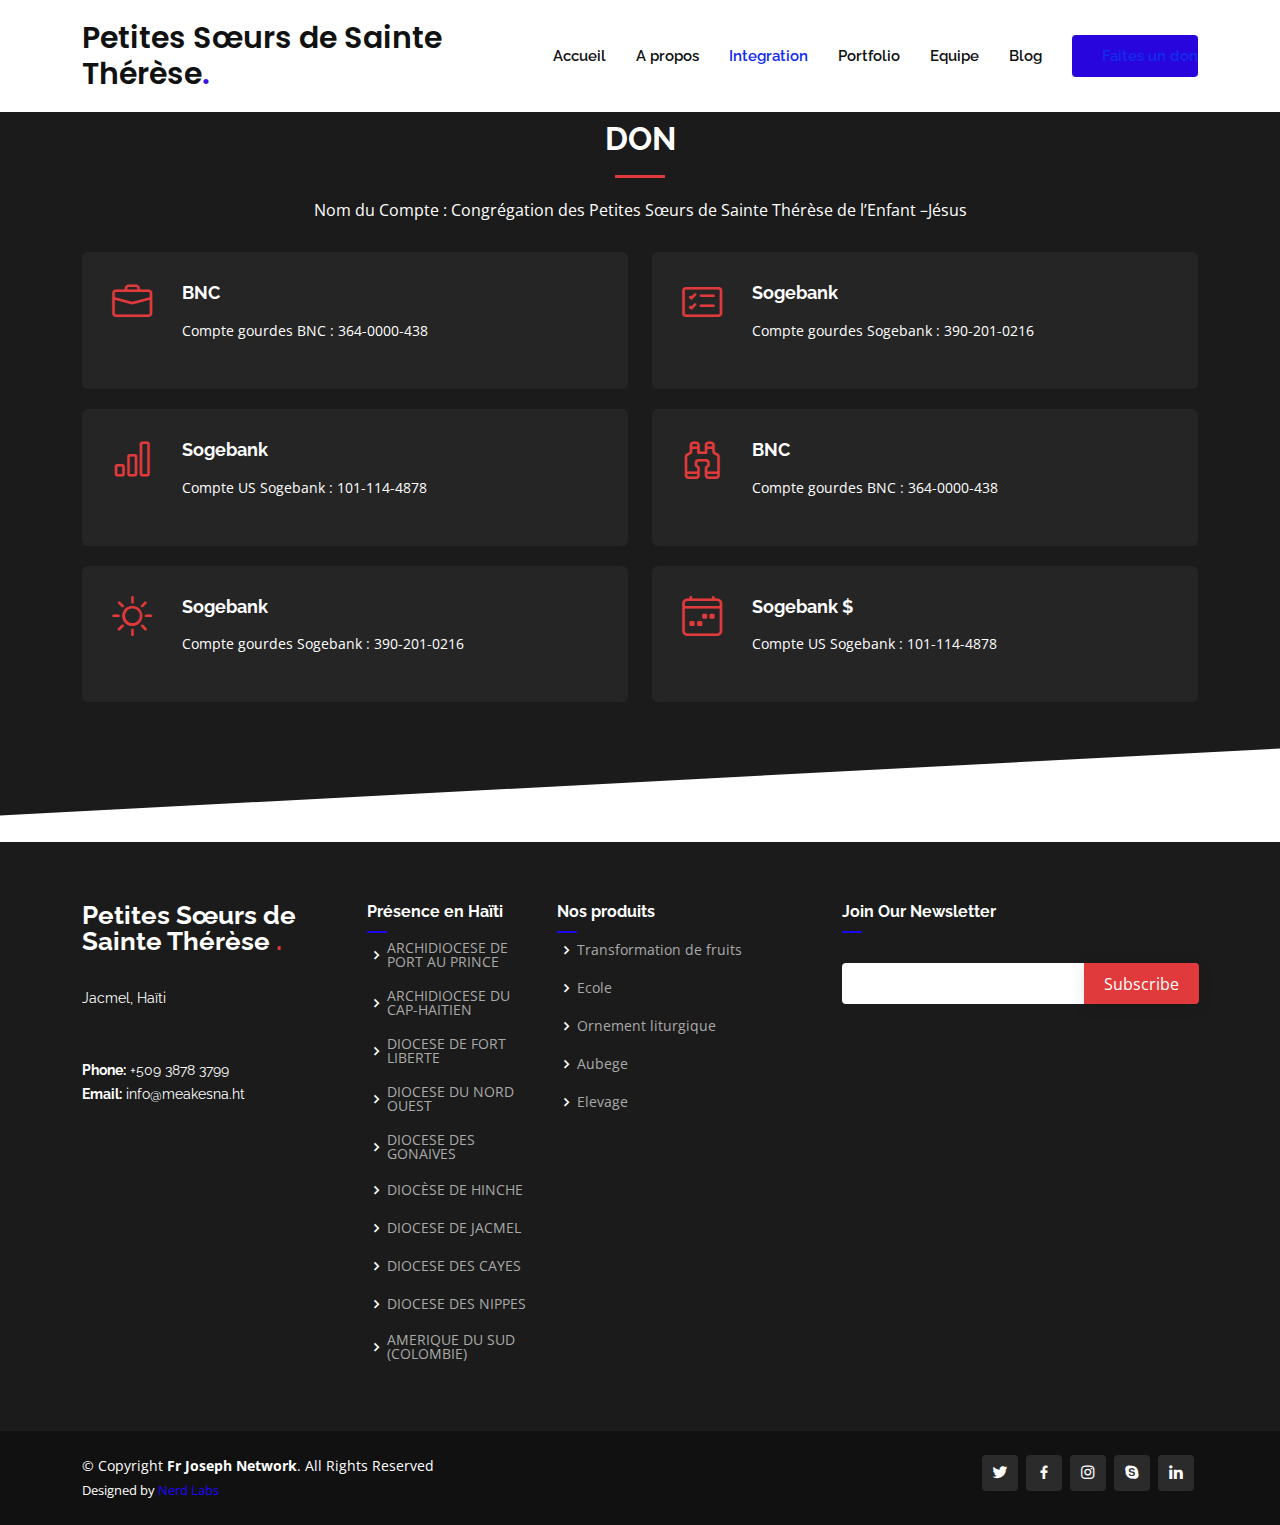
<file: don.html>
<!DOCTYPE html>
<html lang="en">

<head>
  <meta charset="utf-8">
  <meta content="width=device-width, initial-scale=1.0" name="viewport">

  <title>Don</title>
  <meta content="" name="description">
  <meta content="" name="keywords">

  <!-- Favicons -->
  <link href="assets/img/favicon.png" rel="icon">
  <link href="assets/img/apple-touch-icon.png" rel="apple-touch-icon">

  <!-- Google Fonts -->
  <link href="https://fonts.googleapis.com/css?family=Open+Sans:300,300i,400,400i,600,600i,700,700i|Raleway:300,300i,400,400i,500,500i,600,600i,700,700i|Poppins:300,300i,400,400i,500,500i,600,600i,700,700i" rel="stylesheet">

  <!-- Vendor CSS Files -->
  <link href="assets/vendor/aos/aos.css" rel="stylesheet">
  <link href="assets/vendor/bootstrap/css/bootstrap.min.css" rel="stylesheet">
  <link href="assets/vendor/bootstrap-icons/bootstrap-icons.css" rel="stylesheet">
  <link href="assets/vendor/boxicons/css/boxicons.min.css" rel="stylesheet">
  <link href="assets/vendor/glightbox/css/glightbox.min.css" rel="stylesheet">
  <link href="assets/vendor/remixicon/remixicon.css" rel="stylesheet">
  <link href="assets/vendor/swiper/swiper-bundle.min.css" rel="stylesheet">

  <!-- Template Main CSS File -->
  <link href="assets/css/style.css" rel="stylesheet">


</head>

<body>

  <!-- ======= Header ======= -->
  <!DOCTYPE html>
  <html lang="en">
  
  <head>
    <meta charset="utf-8">
    <meta content="width=device-width, initial-scale=1.0" name="viewport">
  
    <title>Congrégation des Petites Sœurs de Sainte Thérèse de L’Enfant Jésus.</title>
    <meta content="" name="description">
    <meta content="" name="keywords">
  
    <!-- Favicons -->
    <link href="assets/img/favicon.png" rel="icon">
    <link href="assets/img/apple-touch-icon.png" rel="apple-touch-icon">
  
    <!-- Google Fonts -->
    <link href="https://fonts.googleapis.com/css?family=Open+Sans:300,300i,400,400i,600,600i,700,700i|Raleway:300,300i,400,400i,500,500i,600,600i,700,700i|Poppins:300,300i,400,400i,500,500i,600,600i,700,700i" rel="stylesheet">
  
    <!-- Vendor CSS Files -->
    <link href="assets/vendor/aos/aos.css" rel="stylesheet">
    <link href="assets/vendor/bootstrap/css/bootstrap.min.css" rel="stylesheet">
    <link href="assets/vendor/bootstrap-icons/bootstrap-icons.css" rel="stylesheet">
    <link href="assets/vendor/boxicons/css/boxicons.min.css" rel="stylesheet">
    <link href="assets/vendor/glightbox/css/glightbox.min.css" rel="stylesheet">
    <link href="assets/vendor/remixicon/remixicon.css" rel="stylesheet">
    <link href="assets/vendor/swiper/swiper-bundle.min.css" rel="stylesheet">
  
    <!-- Template Main CSS File -->
    <link href="assets/css/style.css" rel="stylesheet">
  </head>
  
  <body>
  
    <!-- ======= Header ======= -->
    <header id="header" class="fixed-top d-flex align-items-center">
      <div class="container d-flex align-items-center">
        <h1 class="logo me-auto"><a href="index.html">Petites Sœurs de Sainte Thérèse<span>.</span></a></h1>
        <!-- Uncomment below if you prefer to use an image logo -->
        <!-- <a href="index.html" class="logo me-auto"><img src="assets/img/logo.png" alt=""></a>-->
  
        <nav id="navbar" class="navbar order-last order-lg-0">
          <ul>
            <li><a class="nav-link scrollto" href="index.html">Accueil</a></li>
            <li><a class="nav-link scrollto" href="#about">A propos</a></li>
            <li><a class="nav-link scrollto" href="#services">Integration</a></li>
            <li><a class="nav-link scrollto " href="#portfolio">Portfolio</a></li>
            <li><a class="nav-link scrollto" href="#team">Equipe</a></li>
            <li><a href="blog.html">Blog</a></li>
            <!-- .navbar -->
  
        <a href="#about" class="get-started-btn scrollto active">Faites un don</a>
      </div>
    </header><!-- End Header -->

  <main id="main">
   <!-- ======= Services Section ======= -->
   <section id="services" class="services section-bg ">
    <div class="container" data-aos="fade-up">

      <div class="section-title">
        <h2>Don</h2>
        <p>Nom du Compte : Congrégation des Petites Sœurs de Sainte Thérèse de l’Enfant –Jésus</p>
      </div>

      <div class="row">
        <div class="col-md-6">
          <div class="icon-box" data-aos="fade-up" data-aos-delay="100">
            <i class="bi bi-briefcase"></i>
            <h4><a href="#">BNC</a></h4>
            <p>Compte gourdes BNC : 364-0000-438</p>
          </div>
        </div>
        <div class="col-md-6 mt-4 mt-md-0">
          <div class="icon-box" data-aos="fade-up" data-aos-delay="200">
            <i class="bi bi-card-checklist"></i>
            <h4><a href="#">Sogebank</a></h4>
            <p>Compte gourdes Sogebank : 390-201-0216</p>
          </div>
        </div>
        <div class="col-md-6 mt-4 mt-md-0">
          <div class="icon-box" data-aos="fade-up" data-aos-delay="300">
            <i class="bi bi-bar-chart"></i>
            <h4><a href="#">Sogebank</a></h4>
            <p>Compte US Sogebank : 101-114-4878</p>
          </div>
        </div>
        <div class="col-md-6 mt-4 mt-md-0">
          <div class="icon-box" data-aos="fade-up" data-aos-delay="400">
            <i class="bi bi-binoculars"></i>
            <h4><a href="#">BNC</a></h4>
            <p>Compte gourdes BNC : 364-0000-438</p>
          </div>
        </div>
        <div class="col-md-6 mt-4 mt-md-0">
          <div class="icon-box" data-aos="fade-up" data-aos-delay="500">
            <i class="bi bi-brightness-high"></i>
            <h4><a href="#">Sogebank</a></h4>
            <p>Compte gourdes Sogebank : 390-201-0216</p>
          </div>
        </div>
        <div class="col-md-6 mt-4 mt-md-0">
          <div class="icon-box" data-aos="fade-up" data-aos-delay="600">
            <i class="bi bi-calendar4-week"></i>
            <h4><a href="#">Sogebank $</a></h4>
            <p>Compte US Sogebank : 101-114-4878</p>
          </div>
        </div>
      </div>

    </div>
  </section><!-- End Services Section -->

  <!-- ======= Footer ======= -->
  <footer id="footer">

    <div class="footer-top">
      <div class="container">
        <div class="row">

          <div class="col-lg-3 col-md-6 footer-contact">
            <h3>Petites Sœurs de Sainte Thérèse <span>.</span></h3>
            <p>
               <br>
              Jacmel, Haïti<br>
           <br><br>
              <strong>Phone:</strong> +509 3878 3799<br>
              <strong>Email:</strong> info@meakesna.ht<br>
            </p>
          </div>

          <div class="col-lg-2 col-md-6 footer-links">
            <h4>Présence en Haïti</h4>
            <ul>
              <li><i class="bx bx-chevron-right"></i> <a href="#">ARCHIDIOCESE DE PORT AU PRINCE</a></li>
              <li><i class="bx bx-chevron-right"></i> <a href="#">ARCHIDIOCESE  DU CAP-HAITIEN</a></li>
              <li><i class="bx bx-chevron-right"></i> <a href="#">DIOCESE DE FORT LIBERTE</a></li>
              <li><i class="bx bx-chevron-right"></i> <a href="#">DIOCESE DU NORD OUEST</a></li>
              <li><i class="bx bx-chevron-right"></i> <a href="#">DIOCESE DES GONAIVES</a></li>
              <li><i class="bx bx-chevron-right"></i> <a href="#">DIOCÈSE DE HINCHE</a></li>
              <li><i class="bx bx-chevron-right"></i> <a href="#">DIOCESE DE JACMEL</a></li>
              <li><i class="bx bx-chevron-right"></i> <a href="#">DIOCESE DES CAYES</a></li>
              <li><i class="bx bx-chevron-right"></i> <a href="#">DIOCESE DES NIPPES</a></li>
              <li><i class="bx bx-chevron-right"></i> <a href="#">AMERIQUE DU SUD (COLOMBIE)</a></li>
            </ul>
          </div>

          <div class="col-lg-3 col-md-6 footer-links">
            <h4>Nos produits</h4>
            <ul>
              <li><i class="bx bx-chevron-right"></i> <a href="#">Transformation de fruits</a></li>
              <li><i class="bx bx-chevron-right"></i> <a href="#">Ecole</a></li>
              <li><i class="bx bx-chevron-right"></i> <a href="#">Ornement liturgique</a></li>
              <li><i class="bx bx-chevron-right"></i> <a href="#">Aubege</a></li>
              <li><i class="bx bx-chevron-right"></i> <a href="#">Elevage</a></li>
            </ul>
          </div>

          <div class="col-lg-4 col-md-6 footer-newsletter">
            <h4>Join Our Newsletter</h4>
            <form action="" method="post">
              <input type="email" name="email"><input type="submit" value="Subscribe">
            </form>
          </div>

        </div>
      </div>
    </div>

    <div class="container d-md-flex py-4">

      <div class="me-md-auto text-center text-md-start">
        <div class="copyright">
          &copy; Copyright <strong><span>Fr Joseph Network</span></strong>. All Rights Reserved
        </div>
        <div class="credits">
          Designed by <a href="#">Nerd Labs</a>
        </div>
      </div>
      <div class="social-links text-center text-md-end pt-3 pt-md-0">
        <a href="#" class="twitter"><i class="bx bxl-twitter"></i></a>
        <a href="#" class="facebook"><i class="bx bxl-facebook"></i></a>
        <a href="#" class="instagram"><i class="bx bxl-instagram"></i></a>
        <a href="#" class="google-plus"><i class="bx bxl-skype"></i></a>
        <a href="#" class="linkedin"><i class="bx bxl-linkedin"></i></a>
      </div>
    </div>
  </footer><!-- End Footer -->

  <a href="#" class="back-to-top d-flex align-items-center justify-content-center"><i class="bi bi-arrow-up-short"></i></a>

  <!-- Vendor JS Files -->
  <script src="assets/vendor/purecounter/purecounter_vanilla.js"></script>
  <script src="assets/vendor/aos/aos.js"></script>
  <script src="assets/vendor/bootstrap/js/bootstrap.bundle.min.js"></script>
  <script src="assets/vendor/glightbox/js/glightbox.min.js"></script>
  <script src="assets/vendor/isotope-layout/isotope.pkgd.min.js"></script>
  <script src="assets/vendor/swiper/swiper-bundle.min.js"></script>
  <script src="assets/vendor/php-email-form/validate.js"></script>

  <!-- Template Main JS File -->
  <script src="assets/js/main.js"></script>

</body>
</html>
</file>
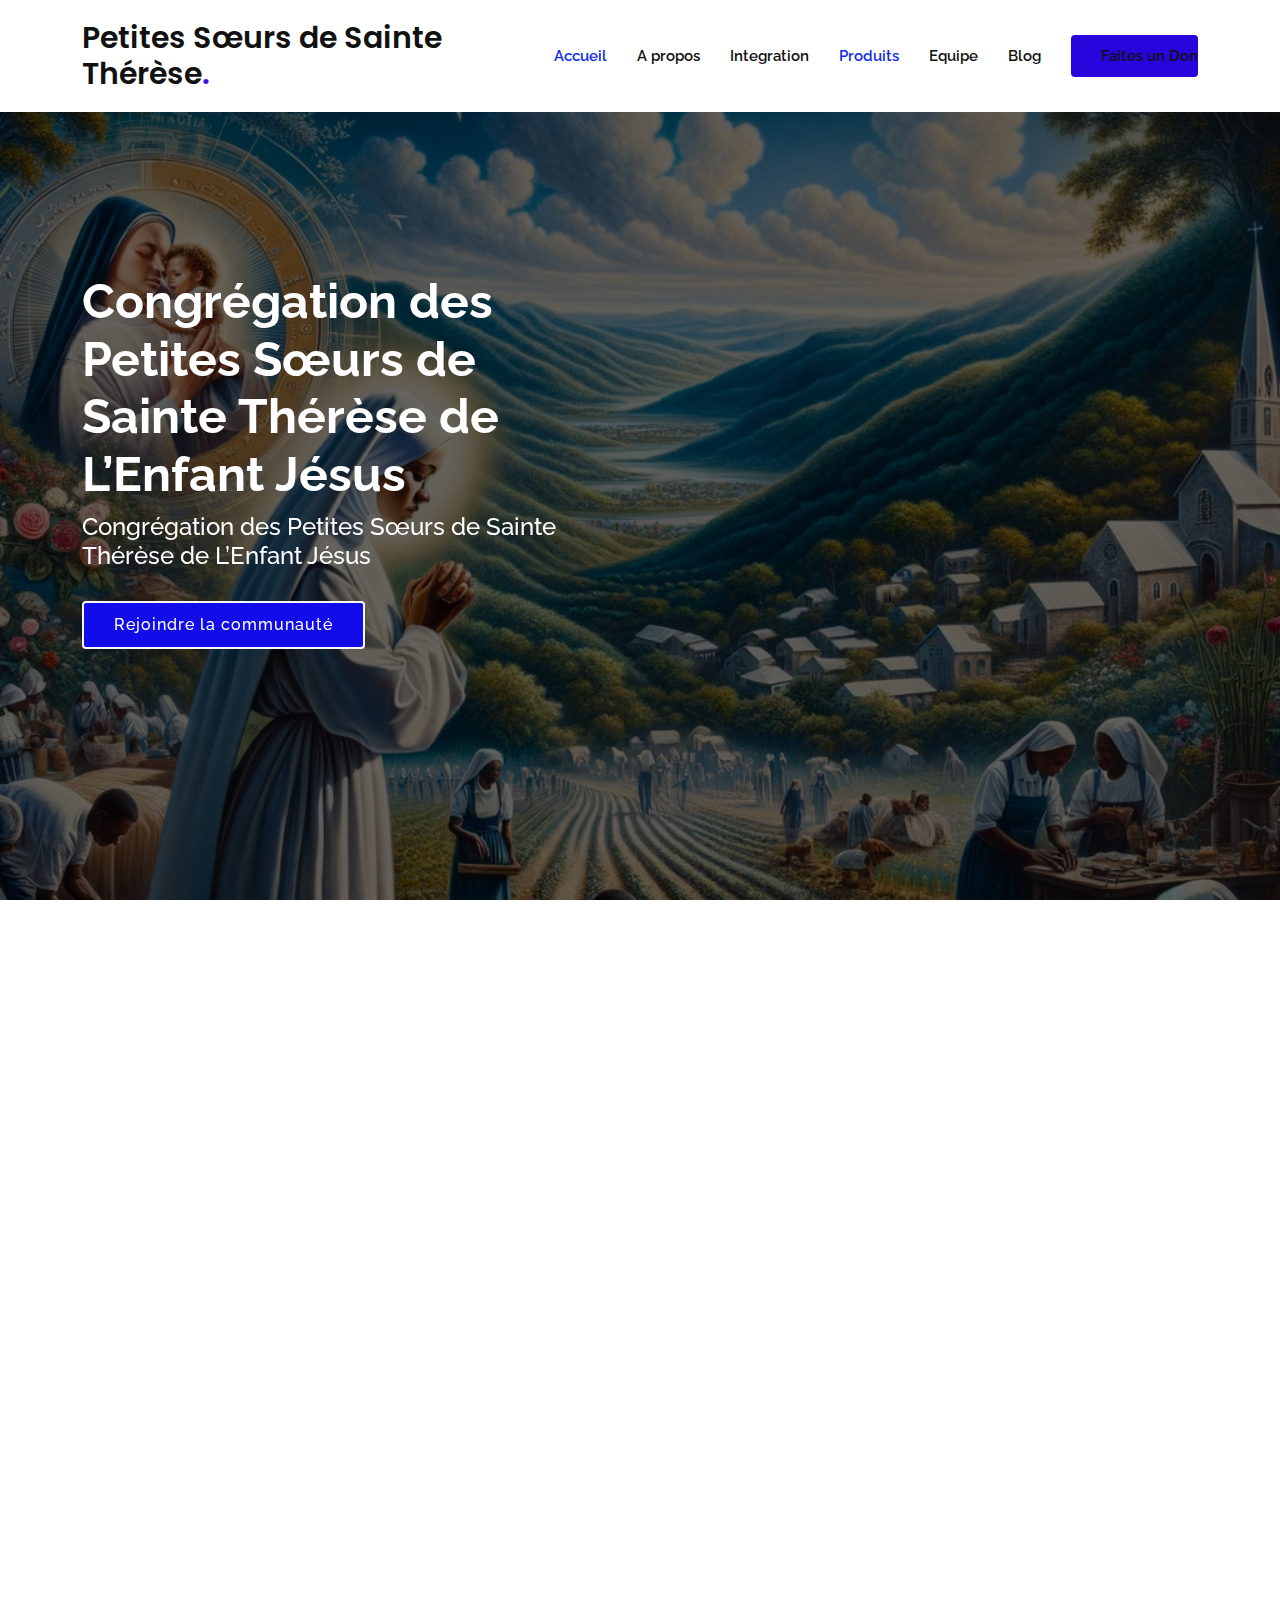
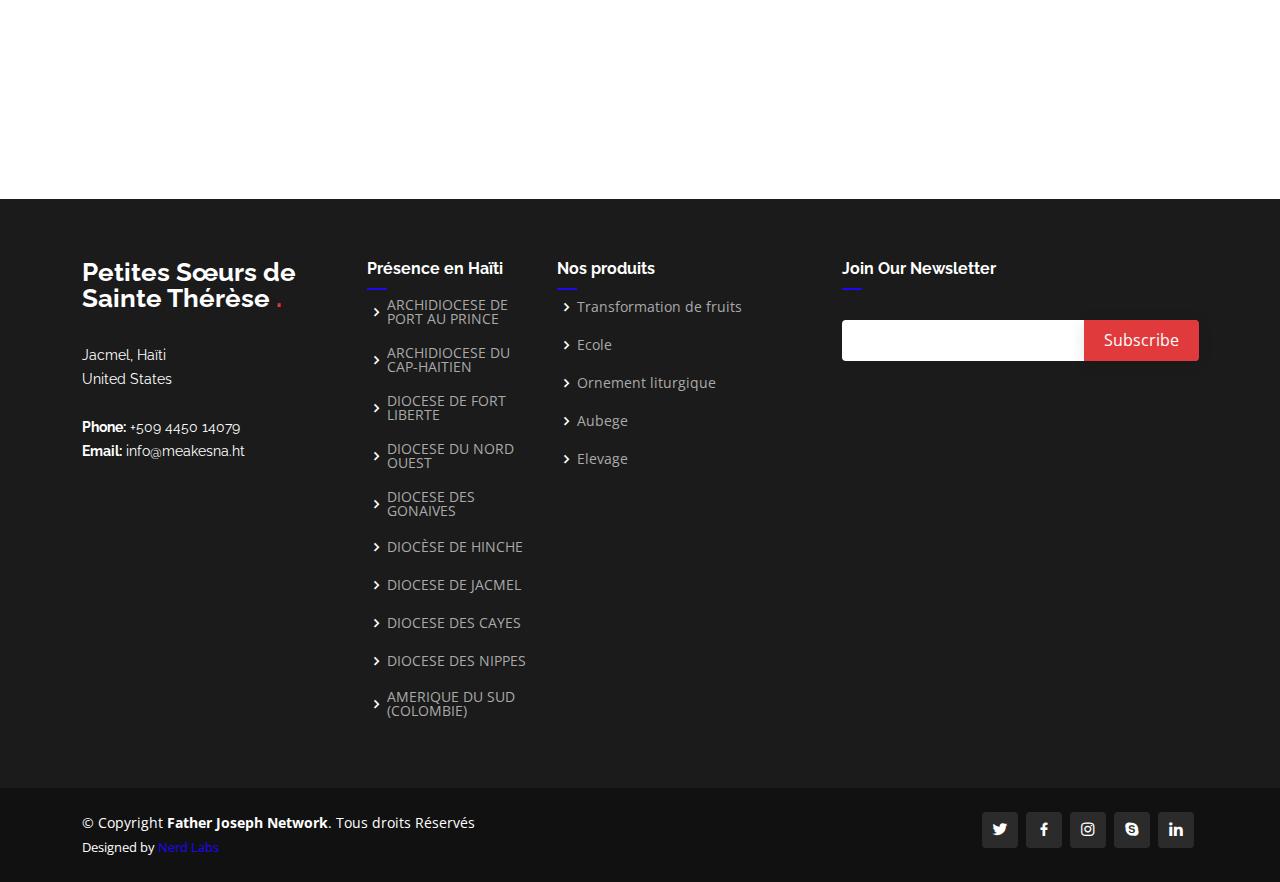
<file: produits.html>
<!DOCTYPE html>
<html lang="en">

<head>
  <meta charset="utf-8">
  <meta content="width=device-width, initial-scale=1.0" name="viewport">

  <title>Congrégation des Petites Sœurs de Sainte Thérèse de L’Enfant Jésus.</title>
  <meta content="" name="description">
  <meta content="" name="keywords">

  <!-- Favicons -->
  <link href="assets/img/favicon.png" rel="icon">
  <link href="assets/img/apple-touch-icon.png" rel="apple-touch-icon">

  <!-- Google Fonts -->
  <link href="https://fonts.googleapis.com/css?family=Open+Sans:300,300i,400,400i,600,600i,700,700i|Raleway:300,300i,400,400i,500,500i,600,600i,700,700i|Poppins:300,300i,400,400i,500,500i,600,600i,700,700i" rel="stylesheet">

  <!-- Vendor CSS Files -->
  <link href="assets/vendor/aos/aos.css" rel="stylesheet">
  <link href="assets/vendor/bootstrap/css/bootstrap.min.css" rel="stylesheet">
  <link href="assets/vendor/bootstrap-icons/bootstrap-icons.css" rel="stylesheet">
  <link href="assets/vendor/boxicons/css/boxicons.min.css" rel="stylesheet">
  <link href="assets/vendor/glightbox/css/glightbox.min.css" rel="stylesheet">
  <link href="assets/vendor/remixicon/remixicon.css" rel="stylesheet">
  <link href="assets/vendor/swiper/swiper-bundle.min.css" rel="stylesheet">

  <!-- Template Main CSS File -->
  <link href="assets/css/style.css" rel="stylesheet">
</head>

<body>

  <!-- ======= Header ======= -->
  <header id="header" class="fixed-top d-flex align-items-center">
    <div class="container d-flex align-items-center">
      <h1 class="logo me-auto"><a href="index.html">Petites Sœurs de Sainte Thérèse<span>.</span></a></h1>
      <!-- Uncomment below if you prefer to use an image logo -->
      <!-- <a href="index.html" class="logo me-auto"><img src="assets/img/logo.png" alt=""></a>-->

      <nav id="navbar" class="navbar order-last order-lg-0">
        <ul>
          <li><a class="nav-link scrollto" href="#hero">Accueil</a></li>
          <li><a class="nav-link scrollto" href="#about">A propos</a></li>
          <li><a class="nav-link scrollto" href="#services">Integration</a></li>
          <li><a class="nav-link scrollto active" href="#portfolio">Produits</a></li>
          <li><a class="nav-link scrollto" href="#team">Equipe</a></li>
          <li><a href="blog.html">Blog</a></li>
          <!-- .navbar -->

      <a href="don.html" class="get-started-btn scrollto">Faites un Don</a>
    </div>
  </header><!-- End Header -->

  <!-- ======= Hero Section ======= -->
  <section id="hero" class="d-flex align-items-center">

    <div class="container" data-aos="zoom-out" data-aos-delay="100">
      <div class="row">
        <div class="col-xl-6">
          <h1>Congrégation des Petites Sœurs de Sainte Thérèse de L’Enfant Jésus</h1>
          <h2>Congrégation des Petites Sœurs de Sainte Thérèse de L’Enfant Jésus</h2>
          <a href="#about" class="btn-get-started scrollto">Rejoindre la communauté</a>
        </div>
      </div>
    </div>

  </section><!-- End Hero -->

  <main id="main">

    <!-- ======= Clients Section ======= -->
    <section id="clients" class="clients">
      <div class="container" data-aos="zoom-in">

        <div class="clients-slider swiper">
          <div class="swiper-wrapper align-items-center">
            <div class="swiper-slide"><img src="assets/img/clients/produits/PHOTO-2024-01-28-12-57-21.jpg" class="img-fluid" alt=""></div>
            <div class="swiper-slide"><img src="assets/img/clients/produits/PHOTO-2024-01-28-12-57-22-2.jpg" class="img-fluid" alt=""></div>
            <div class="swiper-slide"><img src="assets/img/clients/produits/PHOTO-2024-01-28-12-57-22.jpg" class="img-fluid" alt=""></div>
          <div class="swiper-pagination"></div>
        </div>

      </div>
    </section><!-- End Clients Section -->

    <!-- ======= Contact Section ======= -->
  <section id="contact" class="contact">
      <div class="container" data-aos="fade-up">

        <div class="section-title">
          <h2>Contact</h2>
          <p>Ensemble, avec foi et amour, nous poursuivons l’œuvre de Sainte Thérèse, apportant lumière et espoir à ceux qui en ont le plus besoin.</p>
        </div>

        <div class="row" data-aos="fade-up" data-aos-delay="100">

          <div class="col-lg-6">

            <div class="row">
              <div class="col-md-12">
                <div class="info-box">
                  <i class="bx bx-map"></i>
                  <h3>Adresse</h3>
                  <p>10, rue XXX, Jacmel, Haiti</p>
                </div>
              </div>
              <div class="col-md-6">
                <div class="info-box mt-4">
                  <i class="bx bx-envelope"></i>
                  <h3>Email</h3>
                  <p>info@meakesna.ht<br>contact@meakesna.ht</p>
                </div>
              </div>
              <div class="col-md-6">
                <div class="info-box mt-4">
                  <i class="bx bx-phone-call"></i>
                  <h3>Appelez-nous</h3>
                  <p>+509 3333 4444<br>+509 4444 3333</p>
                </div>
              </div>
            </div>

          </div>

          <div class="col-lg-6">
            <form action="forms/contact.php" method="post" role="form" class="php-email-form">
              <div class="row">
                <div class="col form-group">
                  <input type="text" name="name" class="form-control" id="name" placeholder="Your Name" required>
                </div>
                <div class="col form-group">
                  <input type="email" class="form-control" name="email" id="email" placeholder="Your Email" required>
                </div>
              </div>
              <div class="form-group">
                <input type="text" class="form-control" name="subject" id="subject" placeholder="Subject" required>
              </div>
              <div class="form-group">
                <textarea class="form-control" name="message" rows="5" placeholder="Message" required></textarea>
              </div>
              <div class="my-3">
                <div class="loading">En cours</div>
                <div class="error-message"></div>
                <div class="sent-message">Nous sommes toujours heureux d’entendre de ceux qui partagent notre passion pour la charité et la foi. N'hésitez pas à nous contacter pour plus d'informations, pour offrir votre aide, ou simplement pour demander une prière.

                  Ensemble, avec foi et amour, nous poursuivons l’œuvre de Sainte Thérèse, apportant lumière et espoir à ceux qui en ont le plus besoin.</div>
              </div>
              <div class="text-center"><button type="submit">Message envoyé</button></div>
            </form>
          </div>

        </div>

      </div>
    </section><!-- End Contact Section -->

  </main><!-- End #main -->

  <!-- ======= Footer ======= -->
  <footer id="footer">

    <div class="footer-top">
      <div class="container">
        <div class="row">

          <div class="col-lg-3 col-md-6 footer-contact">
            <h3>Petites Sœurs de Sainte Thérèse <span>.</span></h3>
            <p>
            <br>
              Jacmel, Haïti<br>
              United States <br><br>
              <strong>Phone:</strong> +509 4450 14079<br>
              <strong>Email:</strong> info@meakesna.ht<br>
            </p>
          </div>

          <div class="col-lg-2 col-md-6 footer-links">
            <h4>Présence en Haïti</h4>
            <ul>
              <li><i class="bx bx-chevron-right"></i> <a href="#">ARCHIDIOCESE DE PORT AU PRINCE</a></li>
              <li><i class="bx bx-chevron-right"></i> <a href="#">ARCHIDIOCESE  DU CAP-HAITIEN</a></li>
              <li><i class="bx bx-chevron-right"></i> <a href="#">DIOCESE DE FORT LIBERTE</a></li>
              <li><i class="bx bx-chevron-right"></i> <a href="#">DIOCESE DU NORD OUEST</a></li>
              <li><i class="bx bx-chevron-right"></i> <a href="#">DIOCESE DES GONAIVES</a></li>
              <li><i class="bx bx-chevron-right"></i> <a href="#">DIOCÈSE DE HINCHE</a></li>
              <li><i class="bx bx-chevron-right"></i> <a href="#">DIOCESE DE JACMEL</a></li>
              <li><i class="bx bx-chevron-right"></i> <a href="#">DIOCESE DES CAYES</a></li>
              <li><i class="bx bx-chevron-right"></i> <a href="#">DIOCESE DES NIPPES</a></li>
              <li><i class="bx bx-chevron-right"></i> <a href="#">AMERIQUE DU SUD (COLOMBIE)</a></li>
            </ul>
          </div>

          <div class="col-lg-3 col-md-6 footer-links">
            <h4>Nos produits</h4>
            <ul>
              <li><i class="bx bx-chevron-right"></i> <a href="#">Transformation de fruits</a></li>
              <li><i class="bx bx-chevron-right"></i> <a href="#">Ecole</a></li>
              <li><i class="bx bx-chevron-right"></i> <a href="#">Ornement liturgique</a></li>
              <li><i class="bx bx-chevron-right"></i> <a href="#">Aubege</a></li>
              <li><i class="bx bx-chevron-right"></i> <a href="#">Elevage</a></li>
            </ul>
          </div>

          <div class="col-lg-4 col-md-6 footer-newsletter">
            <h4>Join Our Newsletter</h4>
            <form action="" method="post">
              <input type="email" name="email"><input type="submit" value="Subscribe">
            </form>
          </div>

        </div>
      </div>
    </div>

    <div class="container d-md-flex py-4">

      <div class="me-md-auto text-center text-md-start">
        <div class="copyright">
          &copy; Copyright <strong><span>Father Joseph Network</span></strong>. Tous droits Réservés
        </div>
        <div class="credits">
          Designed by <a href="#">Nerd Labs</a>
        </div>
      </div>
      <div class="social-links text-center text-md-end pt-3 pt-md-0">
        <a href="#" class="twitter"><i class="bx bxl-twitter"></i></a>
        <a href="#" class="facebook"><i class="bx bxl-facebook"></i></a>
        <a href="#" class="instagram"><i class="bx bxl-instagram"></i></a>
        <a href="#" class="google-plus"><i class="bx bxl-skype"></i></a>
        <a href="#" class="linkedin"><i class="bx bxl-linkedin"></i></a>
      </div>
    </div>
  </footer><!-- End Footer -->

  <a href="#" class="back-to-top d-flex align-items-center justify-content-center"><i class="bi bi-arrow-up-short"></i></a>

  <!-- Vendor JS Files -->
  <script src="assets/vendor/purecounter/purecounter_vanilla.js"></script>
  <script src="assets/vendor/aos/aos.js"></script>
  <script src="assets/vendor/bootstrap/js/bootstrap.bundle.min.js"></script>
  <script src="assets/vendor/glightbox/js/glightbox.min.js"></script>
  <script src="assets/vendor/isotope-layout/isotope.pkgd.min.js"></script>
  <script src="assets/vendor/swiper/swiper-bundle.min.js"></script>
  <script src="assets/vendor/php-email-form/validate.js"></script>

  <!-- Template Main JS File -->
  <script src="assets/js/main.js"></script>

</body>

</html>
</file>
<file: assets/css/style.css>
body {
  font-family: "Open Sans", sans-serif;
  color: #444444;
}

a {
  color: #1f06fe;
  text-decoration: none;
}

a:hover {
  color: #1b07fd;
  text-decoration: none;
}

h1,
h2,
h3,
h4,
h5,
h6 {
  font-family: "Raleway", sans-serif;
}

/*--------------------------------------------------------------
# Back to top button
--------------------------------------------------------------*/
.back-to-top {
  position: fixed;
  visibility: hidden;
  opacity: 0;
  right: 15px;
  bottom: 15px;
  z-index: 996;
  background: #0350f5;
  width: 40px;
  height: 40px;
  border-radius: 4px;
  transition: all 0.4s;
}

.back-to-top i {
  font-size: 28px;
  color: #fff;
  line-height: 0;
}

.back-to-top:hover {
  background: #054de9;
  color: #fff;
}

.back-to-top.active {
  visibility: visible;
  opacity: 1;
}

/*--------------------------------------------------------------
# Disable aos animation delay on mobile devices
--------------------------------------------------------------*/
@media screen and (max-width: 768px) {
  [data-aos-delay] {
    transition-delay: 0 !important;
  }
}

/*--------------------------------------------------------------
# Header
--------------------------------------------------------------*/
#header {
  background: #fff;
  transition: all 0.5s;
  z-index: 997;
  padding: 20px 0;
}

#header.header-scrolled {
  padding: 12px 0;
  box-shadow: 0px 2px 15px rgba(0, 0, 0, 0.1);
}

#header .logo {
  font-size: 30px;
  margin: 0;
  padding: 0;
  font-weight: 600;
  font-family: "Poppins", sans-serif;
}

#header .logo a {
  color: #111111;
}

#header .logo a span {
  color: #3813df;
}

#header .logo img {
  max-height: 40px;
}

/*--------------------------------------------------------------
# Get Startet Button
--------------------------------------------------------------*/
.get-started-btn {
  margin-left: 30px;
  background: #2905dd;
  color: #fff;
  border-radius: 4px;
  padding: 8px 25px;
  white-space: nowrap;
  transition: 0.3s;
  font-size: 14px;
  font-weight: 600;
  display: inline-block;
}

.get-started-btn:hover {
  background: #111111;
  color: #fff;
}

@media (max-width: 992px) {
  .get-started-btn {
    margin: 0 15px 0 0;
    padding: 6px 18px;
  }
}

/*--------------------------------------------------------------
# Navigation Menu
--------------------------------------------------------------*/
/**
* Desktop Navigation 
*/
.navbar {
  padding: 0;
}

.navbar ul {
  margin: 0;
  padding: 0;
  display: flex;
  list-style: none;
  align-items: center;
}

.navbar li {
  position: relative;
}

.navbar a,
.navbar a:focus {
  display: flex;
  align-items: center;
  justify-content: space-between;
  padding: 10px 0 10px 30px;
  font-family: "Raleway", sans-serif;
  font-size: 15px;
  font-weight: 600;
  color: #111111;
  white-space: nowrap;
  transition: 0.3s;
}

.navbar a i,
.navbar a:focus i {
  font-size: 12px;
  line-height: 0;
  margin-left: 5px;
}

.navbar a:hover,
.navbar .active,
.navbar .active:focus,
.navbar li:hover>a {
  color: #112bef;
}

.navbar .dropdown ul {
  display: block;
  position: absolute;
  left: 30px;
  top: calc(100% + 30px);
  margin: 0;
  padding: 10px 0;
  z-index: 99;
  opacity: 0;
  visibility: hidden;
  background: #fff;
  box-shadow: 0px 0px 30px rgba(127, 137, 161, 0.25);
  transition: 0.3s;
}

.navbar .dropdown ul li {
  min-width: 200px;
}

.navbar .dropdown ul a {
  padding: 10px 20px;
  font-size: 14px;
}

.navbar .dropdown ul a i {
  font-size: 12px;
}

.navbar .dropdown ul a:hover,
.navbar .dropdown ul .active:hover,
.navbar .dropdown ul li:hover>a {
  color: #e03a3c;
}

.navbar .dropdown:hover>ul {
  opacity: 1;
  top: 100%;
  visibility: visible;
}

.navbar .dropdown .dropdown ul {
  top: 0;
  left: calc(100% - 30px);
  visibility: hidden;
}

.navbar .dropdown .dropdown:hover>ul {
  opacity: 1;
  top: 0;
  left: 100%;
  visibility: visible;
}

@media (max-width: 1366px) {
  .navbar .dropdown .dropdown ul {
    left: -90%;
  }

  .navbar .dropdown .dropdown:hover>ul {
    left: -100%;
  }
}

/**
* Mobile Navigation 
*/
.mobile-nav-toggle {
  color: #111111;
  font-size: 28px;
  cursor: pointer;
  display: none;
  line-height: 0;
  transition: 0.5s;
}

.mobile-nav-toggle.bi-x {
  color: #fff;
}

@media (max-width: 991px) {
  .mobile-nav-toggle {
    display: block;
  }

  .navbar ul {
    display: none;
  }
}

.navbar-mobile {
  position: fixed;
  overflow: hidden;
  top: 0;
  right: 0;
  left: 0;
  bottom: 0;
  background: rgba(0, 0, 0, 0.9);
  transition: 0.3s;
  z-index: 999;
}

.navbar-mobile .mobile-nav-toggle {
  position: absolute;
  top: 15px;
  right: 15px;
}

.navbar-mobile ul {
  display: block;
  position: absolute;
  top: 55px;
  right: 15px;
  bottom: 15px;
  left: 15px;
  padding: 10px 0;
  background-color: #fff;
  overflow-y: auto;
  transition: 0.3s;
}

.navbar-mobile a,
.navbar-mobile a:focus {
  padding: 10px 20px;
  font-size: 15px;
  color: #111111;
}

.navbar-mobile a:hover,
.navbar-mobile .active,
.navbar-mobile li:hover>a {
  color: #e03a3c;
}

.navbar-mobile .getstarted,
.navbar-mobile .getstarted:focus {
  margin: 15px;
}

.navbar-mobile .dropdown ul {
  position: static;
  display: none;
  margin: 10px 20px;
  padding: 10px 0;
  z-index: 99;
  opacity: 1;
  visibility: visible;
  background: #fff;
  box-shadow: 0px 0px 30px rgba(127, 137, 161, 0.25);
}

.navbar-mobile .dropdown ul li {
  min-width: 200px;
}

.navbar-mobile .dropdown ul a {
  padding: 10px 20px;
}

.navbar-mobile .dropdown ul a i {
  font-size: 12px;
}

.navbar-mobile .dropdown ul a:hover,
.navbar-mobile .dropdown ul .active:hover,
.navbar-mobile .dropdown ul li:hover>a {
  color: #4a00f5;
}

.navbar-mobile .dropdown>.dropdown-active {
  display: block;
}

/*--------------------------------------------------------------
# Hero Section
--------------------------------------------------------------*/
#hero {
  width: 100%;
  height: 100vh;
  background: url("../img/petites-soeurs.png") top center no-repeat;
  background-size: cover;
  position: relative;
  padding-top: 82px;
}

#hero:before {
  content: "";
  background: rgba(0, 0, 0, 0.6);
  position: absolute;
  bottom: 0;
  top: 0;
  left: 0;
  right: 0;
}

#hero h1 {
  margin: 0;
  font-size: 48px;
  font-weight: 700;
  color: #fff;
}

#hero h2 {
  color: #fff;
  margin: 10px 0 0 0;
  font-size: 24px;
}

#hero .btn-get-started {
  font-family: "Raleway", sans-serif;
  font-weight: 500;
  font-size: 16px;
  letter-spacing: 1px;
  display: inline-block;
  padding: 10px 30px;
  border-radius: 4px;
  transition: 0.5s;
  margin-top: 30px;
  color: #fff;
  background: #130cea;
  border: 2px solid #f7f7f7;
}

#hero .btn-get-started:hover {
  background: transparent;
  border-color: #fff;
}

@media (max-width: 768px) {
  #hero {
    text-align: center;
    padding-top: 58px;
  }

  #hero h1 {
    font-size: 28px;
  }

  #hero h2 {
    font-size: 18px;
    line-height: 24px;
  }
}

@media (max-height: 500px) {
  #hero {
    height: 120vh;
  }
}

/*--------------------------------------------------------------
# Sections General
--------------------------------------------------------------*/
section {
  padding: 60px 0;
  overflow: hidden;
  position: relative;
}

.section-title {
  text-align: center;
  padding-bottom: 30px;
  position: relative;
}

.section-title h2 {
  font-size: 32px;
  font-weight: bold;
  text-transform: uppercase;
  margin-bottom: 20px;
  padding-bottom: 20px;
  position: relative;
}

.section-title h2::after {
  content: "";
  position: absolute;
  display: block;
  width: 50px;
  height: 3px;
  background: #e03a3c;
  bottom: 0;
  left: calc(50% - 25px);
}

.section-title p {
  margin-bottom: 0;
}

.section-bg {
  padding: 120px 0;
  color: #fff;
}

.section-bg:before {
  content: "";
  background: #1b1b1b;
  position: absolute;
  bottom: 60px;
  top: 60px;
  left: 0;
  right: 0;
  transform: skewY(-3deg);
}

/*--------------------------------------------------------------
# Breadcrumbs
--------------------------------------------------------------*/
.breadcrumbs {
  padding: 15px 0;
  background: #2b2b2b;
  min-height: 40px;
  margin-top: 82px;
  color: #fff;
}

.breadcrumbs h2 {
  font-size: 28px;
  font-weight: 500;
}

.breadcrumbs ol {
  display: flex;
  flex-wrap: wrap;
  list-style: none;
  padding: 0 0 10px 0;
  margin: 0;
  font-size: 14px;
}

.breadcrumbs ol a {
  color: #aaaaaa;
}

.breadcrumbs ol a:hover {
  color: #fff;
  transition: 0.3s;
}

.breadcrumbs ol li+li {
  padding-left: 10px;
}

.breadcrumbs ol li+li::before {
  display: inline-block;
  padding-right: 10px;
  color: #0914e9;
  content: "/";
}

/*--------------------------------------------------------------
# Clients
--------------------------------------------------------------*/
.clients .swiper-pagination {
  margin-top: 20px;
  position: relative;
}

.clients .swiper-pagination .swiper-pagination-bullet {
  width: 12px;
  height: 12px;
  background-color: #fff;
  opacity: 1;
  border: 1px solid #0313f0;
}

.clients .swiper-pagination .swiper-pagination-bullet-active {
  background-color: #2a0ae0;
}

.clients .swiper-slide img {
  opacity: 0.5;
  transition: 0.3s;
  filter: grayscale(100);
}

.clients .swiper-slide img:hover {
  opacity: 1;
  filter: none;
}

/*--------------------------------------------------------------
# About
--------------------------------------------------------------*/
.about .container {
  position: relative;
  z-index: 10;
}

.about .content {
  padding: 30px 30px 30px 0;
}

.about .content h3 {
  font-weight: 700;
  font-size: 34px;
  margin-bottom: 30px;
}

.about .content p {
  margin-bottom: 30px;
}

.about .content .about-btn {
  padding: 8px 30px 9px 30px;
  color: #fff;
  border-radius: 50px;
  transition: 0.3s;
  text-transform: uppercase;
  font-weight: 600;
  font-size: 13px;
  display: inline-flex;
  align-items: center;
  border: 2px solid #1c09ef;
}

.about .content .about-btn i {
  font-size: 16px;
  padding-left: 5px;
}

.about .content .about-btn:hover {
  background: #1c09ef;
  background: #1c09ef;
}

.about .icon-boxes .icon-box {
  margin-top: 30px;
}

.about .icon-boxes .icon-box i {
  font-size: 40px;
  color: #1c09ef;
  margin-bottom: 10px;
}

.about .icon-boxes .icon-box h4 {
  font-size: 20px;
  font-weight: 700;
  margin: 0 0 10px 0;
}

.about .icon-boxes .icon-box p {
  font-size: 15px;
  color: #848484;
}

@media (max-width: 1200px) {
  .about .content {
    padding-right: 0;
  }
}

@media (max-width: 768px) {
  .about {
    text-align: center;
  }
}

/*--------------------------------------------------------------
# Counts
--------------------------------------------------------------*/
.counts {
  padding-top: 80px;
}

.counts .count-box {
  padding: 30px 30px 25px 30px;
  width: 100%;
  position: relative;
  text-align: center;
  box-shadow: 0px 2px 35px rgba(0, 0, 0, 0.06);
  border-radius: 4px;
}

.counts .count-box i {
  position: absolute;
  width: 54px;
  height: 54px;
  top: -27px;
  left: 50%;
  transform: translateX(-50%);
  font-size: 24px;
  background: #fff;
  color: #1c09ef;
  border-radius: 50px;
  border: 2px solid #fff;
  box-shadow: 0px 2px 25px rgba(0, 0, 0, 0.1);
  display: inline-flex;
  align-items: center;
  justify-content: center;
}

.counts .count-box span {
  font-size: 36px;
  display: block;
  font-weight: 700;
  color: #111111;
}

.counts .count-box p {
  padding: 0;
  margin: 0;
  font-family: "Raleway", sans-serif;
  font-size: 14px;
}

/*--------------------------------------------------------------
# Tabs
--------------------------------------------------------------*/
.tabs .nav-tabs {
  border: 0;
}

.tabs .nav-link {
  border: 1px solid #b9b9b9;
  padding: 15px;
  transition: 0.3s;
  color: #111111;
  border-radius: 0;
  display: flex;
  align-items: center;
  justify-content: center;
  cursor: pointer;
}

.tabs .nav-link i {
  padding-right: 15px;
  font-size: 48px;
}

.tabs .nav-link h4 {
  font-size: 18px;
  font-weight: 600;
  margin: 0;
}

.tabs .nav-link:hover {
  color: #1c09ef;
}

.tabs .nav-link.active {
  background: #1c09ef;
  color: #fff;
  border-color: #1c09ef;
}

@media (max-width: 768px) {
  .tabs .nav-link i {
    padding: 0;
    line-height: 1;
    font-size: 36px;
  }
}

@media (max-width: 575px) {
  .tabs .nav-link {
    padding: 15px;
  }

  .tabs .nav-link i {
    font-size: 24px;
  }
}

.tabs .tab-content {
  margin-top: 30px;
}

.tabs .tab-pane h3 {
  font-weight: 600;
  font-size: 26px;
}

.tabs .tab-pane ul {
  list-style: none;
  padding: 0;
}

.tabs .tab-pane ul li {
  padding-bottom: 10px;
}

.tabs .tab-pane ul i {
  font-size: 20px;
  padding-right: 4px;
  color: #1c09ef;
}

.tabs .tab-pane p:last-child {
  margin-bottom: 0;
}

/*--------------------------------------------------------------
# Services
--------------------------------------------------------------*/
.services .icon-box {
  margin-bottom: 20px;
  padding: 30px;
  border-radius: 6px;
  background: #252525;
  transition: 0.3s;
  position: relative;
}

.services .icon-box:hover {
  background: #2b2b2b;
}

.services .icon-box i {
  float: left;
  color: #e03a3c;
  font-size: 40px;
  line-height: 0;
}

.services .icon-box h4 {
  margin-left: 70px;
  font-weight: 700;
  margin-bottom: 15px;
  font-size: 18px;
}

.services .icon-box h4 a {
  color: #fff;
  transition: 0.3s;
}

.services .icon-box h4 a:hover {
  text-decoration: underline;
}

.services .icon-box .icon-box:hover h4 a {
  color: #1c09ef;
}

.services .icon-box p {
  margin-left: 70px;
  line-height: 24px;
  font-size: 14px;
}

/*--------------------------------------------------------------
# Portfolio
--------------------------------------------------------------*/
.portfolio .portfolio-item {
  margin-bottom: 30px;
}

.portfolio #portfolio-flters {
  padding: 0;
  margin: 0 auto 20px auto;
  list-style: none;
  text-align: center;
}

.portfolio #portfolio-flters li {
  cursor: pointer;
  display: inline-block;
  padding: 8px 15px 10px 15px;
  font-size: 14px;
  font-weight: 600;
  line-height: 1;
  text-transform: uppercase;
  color: #444444;
  margin-bottom: 5px;
  transition: all 0.3s ease-in-out;
  border-radius: 3px;
}

.portfolio #portfolio-flters li:hover,
.portfolio #portfolio-flters li.filter-active {
  color: #fff;
  background: #1c09ef;
}

.portfolio #portfolio-flters li:last-child {
  margin-right: 0;
}

.portfolio .portfolio-wrap {
  transition: 0.3s;
  position: relative;
  overflow: hidden;
  z-index: 1;
  background: rgba(17, 17, 17, 0.6);
}

.portfolio .portfolio-wrap::before {
  content: "";
  background: rgba(17, 17, 17, 0.6);
  position: absolute;
  left: 0;
  right: 0;
  top: 0;
  bottom: 0;
  transition: all ease-in-out 0.3s;
  z-index: 2;
  opacity: 0;
}

.portfolio .portfolio-wrap img {
  transition: all ease-in-out 0.3s;
}

.portfolio .portfolio-wrap .portfolio-info {
  opacity: 0;
  position: absolute;
  top: 0;
  left: 0;
  right: 0;
  bottom: 0;
  z-index: 3;
  transition: all ease-in-out 0.3s;
  display: flex;
  flex-direction: column;
  justify-content: flex-end;
  align-items: flex-start;
  padding: 20px;
}

.portfolio .portfolio-wrap .portfolio-info h4 {
  font-size: 20px;
  color: #fff;
  font-weight: 600;
}

.portfolio .portfolio-wrap .portfolio-info p {
  color: rgba(255, 255, 255, 0.7);
  font-size: 14px;
  text-transform: uppercase;
  padding: 0;
  margin: 0;
  font-style: italic;
}

.portfolio .portfolio-wrap .portfolio-links {
  text-align: center;
  z-index: 4;
}

.portfolio .portfolio-wrap .portfolio-links a {
  color: rgba(255, 255, 255, 0.4);
  margin: 0 5px 0 0;
  font-size: 28px;
  display: inline-block;
  transition: 0.3s;
}

.portfolio .portfolio-wrap .portfolio-links a:hover {
  color: #fff;
}

.portfolio .portfolio-wrap:hover::before {
  opacity: 1;
}

.portfolio .portfolio-wrap:hover img {
  transform: scale(1.2);
}

.portfolio .portfolio-wrap:hover .portfolio-info {
  opacity: 1;
}

/*--------------------------------------------------------------
# Portfolio Details
--------------------------------------------------------------*/
.portfolio-details {
  padding-top: 40px;
}

.portfolio-details .portfolio-details-slider img {
  width: 100%;
}

.portfolio-details .portfolio-details-slider .swiper-pagination {
  margin-top: 20px;
  position: relative;
}

.portfolio-details .portfolio-details-slider .swiper-pagination .swiper-pagination-bullet {
  width: 12px;
  height: 12px;
  background-color: #fff;
  opacity: 1;
  border: 1px solid #1c09ef;
}

.portfolio-details .portfolio-details-slider .swiper-pagination .swiper-pagination-bullet-active {
  background-color: #1c09ef;
}

.portfolio-details .portfolio-info {
  padding: 30px;
  box-shadow: 0px 0 30px rgba(17, 17, 17, 0.08);
}

.portfolio-details .portfolio-info h3 {
  font-size: 22px;
  font-weight: 700;
  margin-bottom: 20px;
  padding-bottom: 20px;
  border-bottom: 1px solid #eee;
}

.portfolio-details .portfolio-info ul {
  list-style: none;
  padding: 0;
  font-size: 15px;
}

.portfolio-details .portfolio-info ul li+li {
  margin-top: 10px;
}

.portfolio-details .portfolio-description {
  padding-top: 30px;
}

.portfolio-details .portfolio-description h2 {
  font-size: 26px;
  font-weight: 700;
  margin-bottom: 20px;
}

.portfolio-details .portfolio-description p {
  padding: 0;
}

/*--------------------------------------------------------------
# Testimonials
--------------------------------------------------------------*/
.testimonials .testimonials-carousel,
.testimonials .testimonials-slider {
  overflow: hidden;
}

.testimonials .testimonial-item {
  box-sizing: content-box;
  padding: 30px;
  margin: 30px 15px;
  min-height: 200px;
  box-shadow: 0px 2px 12px rgba(0, 0, 0, 0.08);
  position: relative;
  background: #fff;
  border-radius: 15px;
}

.testimonials .testimonial-item .testimonial-img {
  width: 90px;
  border-radius: 10px;
  border: 6px solid #fff;
  float: left;
  margin: 0 10px 0 0;
}

.testimonials .testimonial-item h3 {
  font-size: 18px;
  font-weight: bold;
  margin: 25px 0 5px 0;
  color: #111;
}

.testimonials .testimonial-item h4 {
  font-size: 14px;
  color: #999;
  margin: 0;
}

.testimonials .testimonial-item .quote-icon-left,
.testimonials .testimonial-item .quote-icon-right {
  color: #fceaea;
  font-size: 26px;
}

.testimonials .testimonial-item .quote-icon-left {
  display: inline-block;
  left: -5px;
  position: relative;
}

.testimonials .testimonial-item .quote-icon-right {
  display: inline-block;
  right: -5px;
  position: relative;
  top: 10px;
}

.testimonials .testimonial-item p {
  font-style: italic;
  margin: 30px auto 15px auto;
}

.testimonials .swiper-pagination {
  margin-top: 20px;
  position: relative;
}

.testimonials .swiper-pagination .swiper-pagination-bullet {
  width: 12px;
  height: 12px;
  background-color: #fff;
  opacity: 1;
  border: 1px solid #1c09ef;
}

.testimonials .swiper-pagination .swiper-pagination-bullet-active {
  background-color: #1c09ef;
}

/*--------------------------------------------------------------
# Pricing
--------------------------------------------------------------*/
.pricing .box {
  padding: 20px;
  background: #2b2b2b;
  text-align: center;
  border-radius: 8px;
  position: relative;
  overflow: hidden;
}

.pricing .box h3 {
  font-weight: 400;
  padding: 15px;
  font-size: 18px;
  text-transform: uppercase;
  font-weight: 600;
}

.pricing .box h4 {
  font-size: 42px;
  font-weight: 500;
  font-family: "Open Sans", sans-serif;
  margin-bottom: 20px;
}

.pricing .box h4 sup {
  font-size: 20px;
  top: -15px;
  left: -3px;
}

.pricing .box h4 span {
  font-size: 16px;
  font-weight: 300;
}

.pricing .box ul {
  padding: 0;
  list-style: none;
  text-align: center;
  line-height: 20px;
  font-size: 14px;
}

.pricing .box ul li {
  padding-bottom: 16px;
}

.pricing .box ul i {
  color: #1c09ef;
  font-size: 18px;
  padding-right: 4px;
}

.pricing .box ul .na {
  color: rgba(255, 255, 255, 0.5);
  text-decoration: line-through;
}

.pricing .box .btn-wrap {
  padding: 15px;
  text-align: center;
}

.pricing .box .btn-buy {
  display: inline-block;
  padding: 10px 40px 12px 40px;
  border-radius: 4px;
  color: #fff;
  transition: none;
  font-size: 14px;
  font-weight: 400;
  font-family: "Raleway", sans-serif;
  font-weight: 600;
  transition: 0.3s;
  border: 2px solid rgba(255, 255, 255, 0.3);
}

.pricing .box .btn-buy:hover {
  border-color: #fff;
}

.pricing .featured {
  background: #1c09ef;
}

/*--------------------------------------------------------------
# Frequently Asked Questions
--------------------------------------------------------------*/
.faq .faq-list {
  padding: 0;
  list-style: none;
}

.faq .faq-list li {
  border-bottom: 1px solid #eee;
  margin-bottom: 20px;
  padding-bottom: 20px;
}

.faq .faq-list a {
  display: block;
  position: relative;
  font-family: #1c09ef;
  font-size: 18px;
  line-height: 24px;
  font-weight: 400;
  padding-right: 25px;
  cursor: pointer;
}

.faq .faq-list i {
  font-size: 24px;
  position: absolute;
  right: 0;
  top: 0;
}

.faq .faq-list p {
  margin-bottom: 0;
  padding: 10px 0 0 0;
}

.faq .faq-list .icon-show {
  display: none;
}

.faq .faq-list a.collapsed {
  color: #343a40;
}

.faq .faq-list a.collapsed:hover {
  color: #1c09ef;
}

.faq .faq-list a.collapsed .icon-show {
  display: inline-block;
}

.faq .faq-list a.collapsed .icon-close {
  display: none;
}

/*--------------------------------------------------------------
# Team
--------------------------------------------------------------*/
.team .member {
  margin-bottom: 20px;
  overflow: hidden;
  border-radius: 5px;
  background: #fff;
  position: relative;
}

.team .member .member-img {
  position: relative;
  overflow: hidden;
}

.team .member .social {
  position: absolute;
  left: 0;
  bottom: 30px;
  right: 0;
  opacity: 0;
  transition: ease-in-out 0.3s;
  display: flex;
  align-items: center;
  justify-content: center;
}

.team .member .social a {
  transition: color 0.3s;
  color: #111111;
  margin: 0 3px;
  border-radius: 50px;
  width: 36px;
  height: 36px;
  background: #1c09ef;
  display: inline-flex;
  align-items: center;
  justify-content: center;
  transition: ease-in-out 0.3s;
  color: #fff;
}

.team .member .social a:hover {
  background: #111111;
}

.team .member .social i {
  font-size: 18px;
  line-height: 0;
}

.team .member .member-info {
  padding: 25px 15px;
}

.team .member .member-info h4 {
  font-weight: 700;
  margin-bottom: 5px;
  font-size: 18px;
  color: #111111;
}

.team .member .member-info span {
  display: block;
  font-size: 13px;
  font-weight: 400;
  color: #aaaaaa;
}

.team .member .member-info p {
  font-style: italic;
  font-size: 14px;
  line-height: 26px;
  color: #777777;
}

.team .member:hover .social {
  opacity: 1;
  bottom: 15px;
}

/*--------------------------------------------------------------
# Contact
--------------------------------------------------------------*/
.contact .info-box {
  color: #444444;
  text-align: center;
  box-shadow: 0 0 30px rgba(214, 215, 216, 0.6);
  padding: 30px 0 32px 0;
  border-radius: 4px;
}

.contact .info-box i {
  font-size: 32px;
  color: #1c09ef;
  border-radius: 50%;
  padding: 8px;
  border: 2px dotted #f8d4d5;
}

.contact .info-box h3 {
  font-size: 20px;
  color: #777777;
  font-weight: 700;
  margin: 10px 0;
}

.contact .info-box p {
  padding: 0;
  line-height: 24px;
  font-size: 14px;
  margin-bottom: 0;
}

.contact .php-email-form {
  box-shadow: 0 0 30px rgba(214, 215, 216, 0.6);
  padding: 30px;
  border-radius: 4px;
}

.contact .php-email-form .error-message {
  display: none;
  color: #fff;
  background: #1c09ef;
  text-align: left;
  padding: 15px;
  font-weight: 600;
}

.contact .php-email-form .error-message br+br {
  margin-top: 25px;
}

.contact .php-email-form .sent-message {
  display: none;
  color: #fff;
  background: #18d26e;
  text-align: center;
  padding: 15px;
  font-weight: 600;
}

.contact .php-email-form .loading {
  display: none;
  background: #fff;
  text-align: center;
  padding: 15px;
}

.contact .php-email-form .loading:before {
  content: "";
  display: inline-block;
  border-radius: 50%;
  width: 24px;
  height: 24px;
  margin: 0 10px -6px 0;
  border: 3px solid #18d26e;
  border-top-color: #eee;
  animation: animate-loading 1s linear infinite;
}

.contact .php-email-form .form-group {
  margin-bottom: 25px;
}

.contact .php-email-form input,
.contact .php-email-form textarea {
  box-shadow: none;
  font-size: 14px;
  border-radius: 4px;
}

.contact .php-email-form input:focus,
.contact .php-email-form textarea:focus {
  border-color: #111111;
}

.contact .php-email-form input {
  padding: 10px 15px;
}

.contact .php-email-form textarea {
  padding: 12px 15px;
}

.contact .php-email-form button[type=submit] {
  background: #e03a3c;
  border: 0;
  padding: 10px 32px;
  color: #fff;
  transition: 0.4s;
  border-radius: 4px;
}

.contact .php-email-form button[type=submit]:hover {
  background: #e35052;
}

@keyframes animate-loading {
  0% {
    transform: rotate(0deg);
  }

  100% {
    transform: rotate(360deg);
  }
}

/*--------------------------------------------------------------
# Blog
--------------------------------------------------------------*/
.blog {
  padding: 40px 0 20px 0;
}

.blog .entry {
  padding: 30px;
  margin-bottom: 60px;
  box-shadow: 0 4px 16px rgba(0, 0, 0, 0.1);
}

.blog .entry .entry-img {
  max-height: 440px;
  margin: -30px -30px 20px -30px;
  overflow: hidden;
}

.blog .entry .entry-title {
  font-size: 28px;
  font-weight: bold;
  padding: 0;
  margin: 0 0 20px 0;
}

.blog .entry .entry-title a {
  color: #111111;
  transition: 0.3s;
}

.blog .entry .entry-title a:hover {
  color: #1c09ef;
}

.blog .entry .entry-meta {
  margin-bottom: 15px;
  color: #777777;
}

.blog .entry .entry-meta ul {
  display: flex;
  flex-wrap: wrap;
  list-style: none;
  align-items: center;
  padding: 0;
  margin: 0;
}

.blog .entry .entry-meta ul li+li {
  padding-left: 20px;
}

.blog .entry .entry-meta i {
  font-size: 16px;
  margin-right: 8px;
  line-height: 0;
}

.blog .entry .entry-meta a {
  color: #777777;
  font-size: 14px;
  display: inline-block;
  line-height: 1;
}

.blog .entry .entry-content p {
  line-height: 24px;
}

.blog .entry .entry-content .read-more {
  -moz-text-align-last: right;
  text-align-last: right;
}

.blog .entry .entry-content .read-more a {
  display: inline-block;
  background: #1c09ef;
  color: #fff;
  padding: 6px 20px;
  transition: 0.3s;
  font-size: 14px;
  border-radius: 4px;
}

.blog .entry .entry-content .read-more a:hover {
  background: #1c09ef;
}

.blog .entry .entry-content h3 {
  font-size: 22px;
  margin-top: 30px;
  font-weight: bold;
}

.blog .entry .entry-content blockquote {
  overflow: hidden;
  background-color: #fafafa;
  padding: 60px;
  position: relative;
  text-align: center;
  margin: 20px 0;
}

.blog .entry .entry-content blockquote p {
  color: #444444;
  line-height: 1.6;
  margin-bottom: 0;
  font-style: italic;
  font-weight: 500;
  font-size: 22px;
}

.blog .entry .entry-content blockquote::after {
  content: "";
  position: absolute;
  left: 0;
  top: 0;
  bottom: 0;
  width: 3px;
  background-color: #111111;
  margin-top: 20px;
  margin-bottom: 20px;
}

.blog .entry .entry-footer {
  padding-top: 10px;
  border-top: 1px solid #e6e6e6;
}

.blog .entry .entry-footer i {
  color: #5e5e5e;
  display: inline;
}

.blog .entry .entry-footer a {
  color: #1e1e1e;
  transition: 0.3s;
}

.blog .entry .entry-footer a:hover {
  color: #e03a3c;
}

.blog .entry .entry-footer .cats {
  list-style: none;
  display: inline;
  padding: 0 20px 0 0;
  font-size: 14px;
}

.blog .entry .entry-footer .cats li {
  display: inline-block;
}

.blog .entry .entry-footer .tags {
  list-style: none;
  display: inline;
  padding: 0;
  font-size: 14px;
}

.blog .entry .entry-footer .tags li {
  display: inline-block;
}

.blog .entry .entry-footer .tags li+li::before {
  padding-right: 6px;
  color: #6c757d;
  content: ",";
}

.blog .entry .entry-footer .share {
  font-size: 16px;
}

.blog .entry .entry-footer .share i {
  padding-left: 5px;
}

.blog .entry-single {
  margin-bottom: 30px;
}

.blog .blog-author {
  padding: 20px;
  margin-bottom: 30px;
  box-shadow: 0 4px 16px rgba(0, 0, 0, 0.1);
}

.blog .blog-author img {
  width: 120px;
  margin-right: 20px;
}

.blog .blog-author h4 {
  font-weight: 600;
  font-size: 22px;
  margin-bottom: 0px;
  padding: 0;
  color: #111111;
}

.blog .blog-author .social-links {
  margin: 0 10px 10px 0;
}

.blog .blog-author .social-links a {
  color: rgba(17, 17, 17, 0.5);
  margin-right: 5px;
}

.blog .blog-author p {
  font-style: italic;
  color: #b7b7b7;
}

.blog .blog-comments {
  margin-bottom: 30px;
}

.blog .blog-comments .comments-count {
  font-weight: bold;
}

.blog .blog-comments .comment {
  margin-top: 30px;
  position: relative;
}

.blog .blog-comments .comment .comment-img {
  margin-right: 14px;
}

.blog .blog-comments .comment .comment-img img {
  width: 60px;
}

.blog .blog-comments .comment h5 {
  font-size: 16px;
  margin-bottom: 2px;
}

.blog .blog-comments .comment h5 a {
  font-weight: bold;
  color: #444444;
  transition: 0.3s;
}

.blog .blog-comments .comment h5 a:hover {
  color: #e03a3c;
}

.blog .blog-comments .comment h5 .reply {
  padding-left: 10px;
  color: #111111;
}

.blog .blog-comments .comment h5 .reply i {
  font-size: 20px;
}

.blog .blog-comments .comment time {
  display: block;
  font-size: 14px;
  color: #2b2b2b;
  margin-bottom: 5px;
}

.blog .blog-comments .comment.comment-reply {
  padding-left: 40px;
}

.blog .blog-comments .reply-form {
  margin-top: 30px;
  padding: 30px;
  box-shadow: 0 4px 16px rgba(0, 0, 0, 0.1);
}

.blog .blog-comments .reply-form h4 {
  font-weight: bold;
  font-size: 22px;
}

.blog .blog-comments .reply-form p {
  font-size: 14px;
}

.blog .blog-comments .reply-form input {
  border-radius: 4px;
  padding: 10px 10px;
  font-size: 14px;
}

.blog .blog-comments .reply-form input:focus {
  box-shadow: none;
  border-color: #ee9293;
}

.blog .blog-comments .reply-form textarea {
  border-radius: 4px;
  padding: 10px 10px;
  font-size: 14px;
}

.blog .blog-comments .reply-form textarea:focus {
  box-shadow: none;
  border-color: #ee9293;
}

.blog .blog-comments .reply-form .form-group {
  margin-bottom: 25px;
}

.blog .blog-comments .reply-form .btn-primary {
  border-radius: 4px;
  padding: 10px 20px;
  border: 0;
  background-color: #111111;
}

.blog .blog-comments .reply-form .btn-primary:hover {
  background-color: #1e1e1e;
}

.blog .blog-pagination {
  color: #444444;
}

.blog .blog-pagination ul {
  display: flex;
  padding: 0;
  margin: 0;
  list-style: none;
}

.blog .blog-pagination li {
  margin: 0 5px;
  transition: 0.3s;
}

.blog .blog-pagination li a {
  color: #111111;
  padding: 7px 16px;
  display: flex;
  align-items: center;
  justify-content: center;
}

.blog .blog-pagination li.active,
.blog .blog-pagination li:hover {
  background: #e03a3c;
}

.blog .blog-pagination li.active a,
.blog .blog-pagination li:hover a {
  color: #fff;
}

.blog .sidebar {
  padding: 30px;
  margin: 0 0 60px 20px;
  box-shadow: 0 4px 16px rgba(0, 0, 0, 0.1);
}

.blog .sidebar .sidebar-title {
  font-size: 20px;
  font-weight: 700;
  padding: 0 0 0 0;
  margin: 0 0 15px 0;
  color: #111111;
  position: relative;
}

.blog .sidebar .sidebar-item {
  margin-bottom: 30px;
}

.blog .sidebar .search-form form {
  background: #fff;
  border: 1px solid #ddd;
  padding: 3px 10px;
  position: relative;
}

.blog .sidebar .search-form form input[type=text] {
  border: 0;
  padding: 4px;
  border-radius: 4px;
  width: calc(100% - 40px);
}

.blog .sidebar .search-form form button {
  position: absolute;
  top: 0;
  right: 0;
  bottom: 0;
  border: 0;
  background: none;
  font-size: 16px;
  padding: 0 15px;
  margin: -1px;
  background: #e03a3c;
  color: #fff;
  transition: 0.3s;
  border-radius: 0 4px 4px 0;
  line-height: 0;
}

.blog .sidebar .search-form form button i {
  line-height: 0;
}

.blog .sidebar .search-form form button:hover {
  background: #e34c4d;
}

.blog .sidebar .categories ul {
  list-style: none;
  padding: 0;
}

.blog .sidebar .categories ul li+li {
  padding-top: 10px;
}

.blog .sidebar .categories ul a {
  color: #111111;
  transition: 0.3s;
}

.blog .sidebar .categories ul a:hover {
  color: #1c09ef;
}

.blog .sidebar .categories ul a span {
  padding-left: 5px;
  color: #aaaaaa;
  font-size: 14px;
}

.blog .sidebar .recent-posts .post-item+.post-item {
  margin-top: 15px;
}

.blog .sidebar .recent-posts img {
  width: 80px;
  float: left;
}

.blog .sidebar .recent-posts h4 {
  font-size: 15px;
  margin-left: 95px;
  font-weight: bold;
}

.blog .sidebar .recent-posts h4 a {
  color: #111111;
  transition: 0.3s;
}

.blog .sidebar .recent-posts h4 a:hover {
  color: #e03a3c;
}

.blog .sidebar .recent-posts time {
  display: block;
  margin-left: 95px;
  font-style: italic;
  font-size: 14px;
  color: #aaaaaa;
}

.blog .sidebar .tags {
  margin-bottom: -10px;
}

.blog .sidebar .tags ul {
  list-style: none;
  padding: 0;
}

.blog .sidebar .tags ul li {
  display: inline-block;
}

.blog .sidebar .tags ul a {
  color: #515151;
  font-size: 14px;
  padding: 6px 14px;
  margin: 0 6px 8px 0;
  border: 1px solid #c4c4c4;
  display: inline-block;
  transition: 0.3s;
}

.blog .sidebar .tags ul a:hover {
  color: #fff;
  border: 1px solid #1c09ef;
  background: #1c09ef;
}

.blog .sidebar .tags ul a span {
  padding-left: 5px;
  color: #aaaaaa;
  font-size: 14px;
}

/*--------------------------------------------------------------
# Footer
--------------------------------------------------------------*/
#footer {
  color: #fff;
  font-size: 14px;
  background: #111111;
}

#footer .footer-top {
  padding: 60px 0 30px 0;
  background: #1b1b1b;
}

#footer .footer-top .footer-contact {
  margin-bottom: 30px;
}

#footer .footer-top .footer-contact h3 {
  font-size: 26px;
  line-height: 1;
  font-weight: 700;
}

#footer .footer-top .footer-contact h3 span {
  color: #e03a3c;
}

#footer .footer-top .footer-contact p {
  font-size: 14px;
  line-height: 24px;
  margin-bottom: 0;
  font-family: "Raleway", sans-serif;
}

#footer .footer-top h4 {
  font-size: 16px;
  font-weight: bold;
  position: relative;
  padding-bottom: 12px;
}

#footer .footer-top h4::after {
  content: "";
  position: absolute;
  display: block;
  width: 20px;
  height: 2px;
  background: #1c09ef;
  bottom: 0;
  left: 0;
}

#footer .footer-top .footer-links {
  margin-bottom: 30px;
}

#footer .footer-top .footer-links ul {
  list-style: none;
  padding: 0;
  margin: 0;
}

#footer .footer-top .footer-links ul i {
  padding-right: 2px;
  color: white;
  font-size: 18px;
  line-height: 1;
}

#footer .footer-top .footer-links ul li {
  padding: 10px 0;
  display: flex;
  align-items: center;
}

#footer .footer-top .footer-links ul li:first-child {
  padding-top: 0;
}

#footer .footer-top .footer-links ul a {
  color: #aaaaaa;
  transition: 0.3s;
  display: inline-block;
  line-height: 1;
}

#footer .footer-top .footer-links ul a:hover {
  text-decoration: none;
  color: #fff;
}

#footer .footer-newsletter {
  font-size: 15px;
}

#footer .footer-newsletter h4 {
  font-size: 16px;
  font-weight: bold;
  position: relative;
  padding-bottom: 12px;
}

#footer .footer-newsletter form {
  margin-top: 30px;
  background: #fff;
  padding: 5px 10px;
  position: relative;
  border-radius: 4px;
  text-align: left;
}

#footer .footer-newsletter form input[type=email] {
  border: 0;
  padding: 4px 8px;
  width: calc(100% - 100px);
}

#footer .footer-newsletter form input[type=submit] {
  position: absolute;
  top: 0;
  right: -1px;
  bottom: 0;
  border: 0;
  background: none;
  font-size: 16px;
  padding: 0 20px;
  background: #e03a3c;
  color: #fff;
  transition: 0.3s;
  border-radius: 0 4px 4px 0;
  box-shadow: 0px 2px 15px rgba(0, 0, 0, 0.1);
}

#footer .footer-newsletter form input[type=submit]:hover {
  background: #1c09ef;
}

#footer .credits {
  padding-top: 5px;
  font-size: 13px;
}

#footer .social-links a {
  font-size: 18px;
  display: inline-block;
  background: #2b2b2b;
  color: #fff;
  line-height: 1;
  padding: 8px 0;
  margin-right: 4px;
  border-radius: 4px;
  text-align: center;
  width: 36px;
  height: 36px;
  transition: 0.3s;
}

#footer .social-links a:hover {
  background: #1c09ef;
  color: #fff;
  text-decoration: none;
}
</file>
